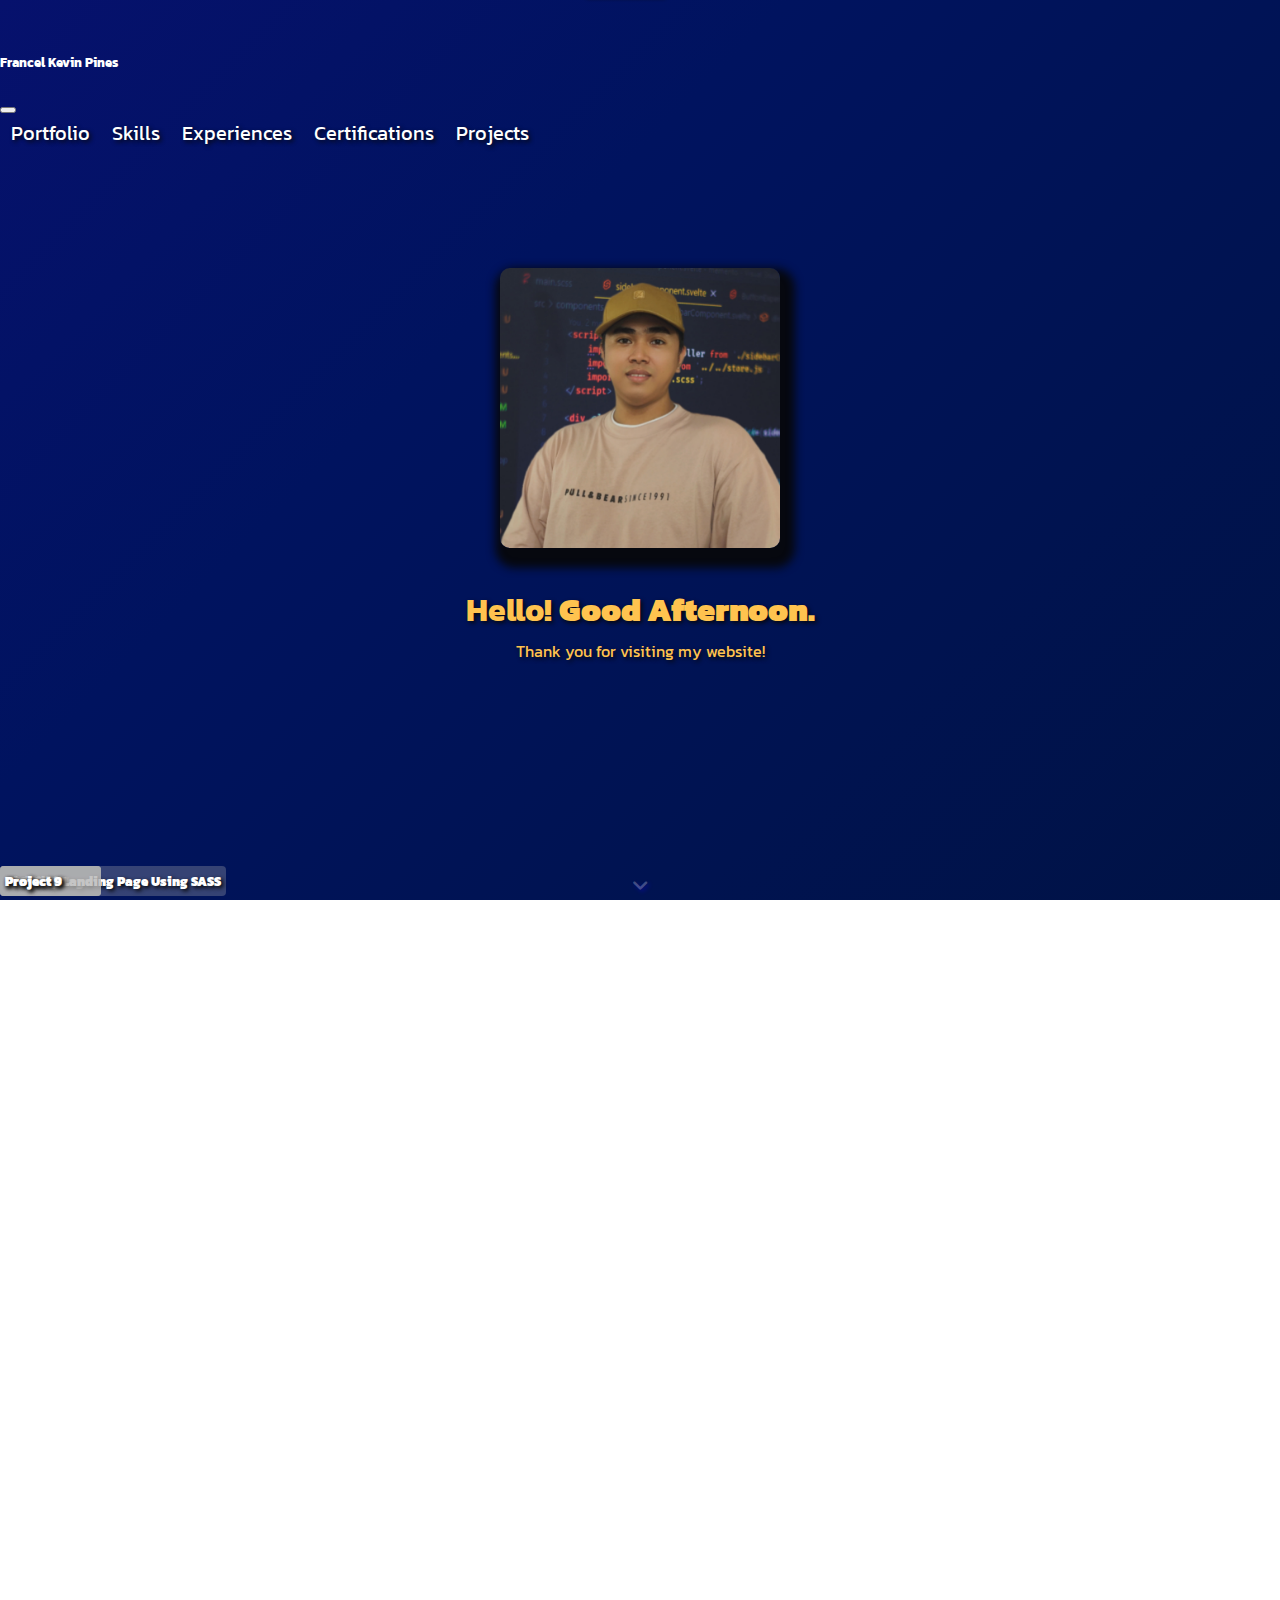
<file: index.html>
<!DOCTYPE html>
<html>

<head>
   <meta charset="utf-8" />
   <title>Welcome!</title>
   <meta name="viewport" content="width=device-width, initial-scale=1, shrink-to-fit=no">
   <!-- Bootstrap CSS NEW-->
   <link href="https://cdn.jsdelivr.net/npm/bootstrap@5.3.2/dist/css/bootstrap.min.css" rel="stylesheet" integrity="sha384-T3c6CoIi6uLrA9TneNEoa7RxnatzjcDSCmG1MXxSR1GAsXEV/Dwwykc2MPK8M2HN" crossorigin="anonymous">
   <!--    lood faster-->
   <link href='https://fonts.googleapis.com/css?family=Kanit' rel='stylesheet'>
   <link rel="stylesheet" href="https://cdnjs.cloudflare.com/ajax/libs/font-awesome/6.4.2/css/all.min.css">
   <link rel="icon" href="assets/pineslogo.png" type="image/icon type">
   <link rel="stylesheet" href="css/app.css"> </head>

<body>
   <nav class="navbar navbar-expand-lg bg-body-tertiary nav-bar fixed-top" data-bs-theme="dark" id="nav-clr">
      <div class="container-fluid"> <a class="navbar-brand nav-a nav-icon" href="#">Pines</a>
         <button class="navbar-toggler" type="button" data-bs-toggle="offcanvas" data-bs-target="#offcanvasDarkNavbar" aria-controls="offcanvasDarkNavbar" aria-label="Toggle navigation"> <span class="navbar-toggler-icon"></span> </button>
         <div class="offcanvas offcanvas-end text-bg-dark navbar-text" tabindex="-1" id="offcanvasDarkNavbar" aria-labelledby="offcanvasDarkNavbarLabel">
            <div class="offcanvas-header">
               <h5 class="offcanvas-title" id="offcanvasDarkNavbarLabel">Francel Kevin Pines</h5>
               <button type="button" class="btn-close btn-close-white" data-bs-dismiss="offcanvas" aria-label="Close"></button>
            </div>
            <div class="navbar-nav topnav"> <a class="nav-link nav-a" href="#portfolio">Portfolio</a> <a class="nav-link nav-a" href="#skls">Skills</a> <a class="nav-link nav-a" href="#xp">Experiences</a> <a class="nav-link nav-a" href="#cer">Certifications</a> <a class="nav-link nav-a" href="#proj">Projects</a> </div>
            <footer id="page-footer" class="logo-footer">
               <div class="footer-container">
                  <div class="footer-wrapper"> <a class="footer-link" href="https://www.linkedin.com/in/francel-kevin-pines-3212a9137/" target="_blank"><i class="fa-brands fa-linkedin fa-2xl"></i></a> <a class="footer-link" href="https://t.me/fkpns" target="_blank"><i class="fa-brands fa-telegram fa-2xl"></i></a> <a class="footer-link" data-bs-container="body" data-bs-toggle="popover" data-bs-placement="top" data-bs-content="kevin21pines@gmail.com francel.kevin.pines@outlook.com" href="javascript:void(0)"><i class="fa-solid fa-envelope fa-2xl"></i></a> <a class="footer-link" data-bs-container="body" data-bs-toggle="popover" data-bs-placement="top" data-bs-content="+6391-8681-8641  +6391-5516-2836" href="javascript:void(0)"><i class="fa-solid fa-phone fa-2xl"></i></a> </div>
               </div>
            </footer>
         </div>
      </div>
   </nav>
   <header class="header-one" id="portfolio">
      <div class="container-fluid">
         <div class="profile">
            <div class="img-fluid div-profile" style="background-image: url(assets/Profile-Non-Blur.jpg);">
               <div class="cover">
                  <h3 class="name">Francel Kevin Pines</h3>
                  <p class="title">Web Developer / IT Specialist</p>
                  <div class="social">
                     <a href="https://www.linkedin.com/in/francel-kevin-pines-3212a9137/" target="_blank"> <i class="fa-brands fa-linkedin fa-xl"></i> </a>
                     <a href="https://t.me/fkpns" target="_blank"> <i class="fa-brands fa-telegram fa-xl"></i> </a>
                     <a href="https://www.facebook.com/FrancelKevin/" target="_blank"> <i class="fa-brands fa-facebook fa-xl"></i> </a>
                     <div class="contacts">
                        <p>francel.kevin.pines@outlook.com</p>
                     </div>
                  </div>
               </div>
            </div>
            <div class="div-name">
               <h1>Hello! <span id="greetings"></span></h1>
               <p>Thank you for visiting my website!</p>
               <!-- <h3>I am</h3>
               <div class="img-fluid" id=container>
                  <div id=flip>
                     <div>
                        <div>IT Specialist</div>
                     </div>
                     <div>
                        <div>Web Developer</div>
                     </div>
                     <div>
                        <div>Francel Kevin Pines</div>
                     </div>
                  </div>
               </div> --></div>
         </div>
      </div>
      <h3 class="s-down"><i class="fa-solid fa-angle-down fa-fade"></i></h3> </header>
   <section id="skls" class="skills">
      <div class="container-fluid">
         <h1 class="h1-all">Skills</h1>
         <div class="skills-container d-flex align-items-center justify-content-center position-relative flex-wrap">
            <div class="card d-flex position-relative flex-column s-card">
               <div class='img-fluid imgContainer'> <img src="assets/web-dev-skills.png"> </div>
               <div class="skills-content">
                  <ul class="more-skills">
                     <li>HTML</li>
                     <li>CSS</li>
                     <li>SASS</li>
                     <li>JavaScript</li>
                     <li>Node.js</li>
                     <li>MongoDB</li>
                     <li>React.js</li>
                     <li>Angular.js</li>
                     <li>Web Hosting</li>
                  </ul>
               </div>
            </div>
            <div class="card d-flex position-relative flex-column s-card">
               <div class='img-fluid imgContainer'> <img src='assets/it-skills.png'> </div>
               <div class="skills-content">
                  <ul class="more-skills">
                     <li>Active Directory Management</li>
                     <li>Azure Admin</li>
                     <li>MS 365 Admin</li>
                     <li>Microsoft Exchange Server</li>
                     <li>SAP</li>
                     <li>Basic Troubleshooting</li>
                     <li>Remote Technology Support</li>
                     <li>Google Cloud Services</li>
                     <li>Hardware Security</li>
                     <li>Networking</li>
                  </ul>
               </div>
            </div>
            <div class="card d-flex position-relative flex-column s-card">
               <div class='img-fluid imgContainer'> <img src='assets/soft-skills.png'> </div>
               <div class="skills-content">
                  <ul class="more-skills">
                     <li>Analytical Skills</li>
                     <li>Interpersonal Skills</li>
                     <li>Team Player</li>
                     <li>Time Management</li>
                     <li>Organized</li>
                     <li>Flexible</li>
                     <li>Problem Solving</li>
                     <li>Critical Thinking</li>
                  </ul>
               </div>
            </div>
         </div>
      </div>
   </section>
   <section id="xp" class="exp">
      <div class="container-fluid">
         <h1 class="h1-all">Experience</h1>
         <div class="row">
            <div class="col"> </div>
            <div class="col-sm-12 col-md-10">
               <ul class="xp-ul">
                  <li class="media"> <img class="flex-shrink-0" src="assets/acn.jpg" alt="Generic placeholder image">
                     <div class="media-body">
                        <h2>IT Service Desk</h2> Accenture · Full-time
                        <br> Mar 2022 - Present
                        <br> Manila, National Capital Region, Philippines
                        <br>
                        <br> Job Profile: SW/App/Cloud Tech Support Associate.
                        <br> Role: Application Tech Support Practitioner. Supporting Technical and/or SAP-related issues or requests of Ferrero and Ferrara employees in the USA and Canada.</div>
                  </li>
                  <li class="media"> <img class="flex-shrink-0" src="assets/cnx.jpg" alt="Generic placeholder image">
                     <div class="media-body">
                        <h2>Technical Support Representative</h2> Concentrix
                        <br> Jun 2020 - Feb 2022
                        <br> Quezon City, National Capital Region, Philippines
                        <br>
                        <br> AT&T DSL (Technical Support): •Internet Connection Issue •Basic Internet Troubleshooting •Model Installation / Registration AT&T Universal Sign In (Non-voice): •Login, Password Reset or Create Account (Online Accounts or Email) </div>
                  </li>
                  <li class="media"> <img class="flex-shrink-0" src="assets/rcx.jpg" alt="Generic placeholder image">
                     <div class="media-body">
                        <h2>Customer Service Representative</h2> The Results Company
                        <br> Aug 2019 - Mar 2020
                        <br> Pasig, National Capital Region, Philippines
                        <br>
                        <br> Health Care: •Seasonal Medical Enrollment (Blue Cross Blue Shield) Finance: •Review Transaction / Dispute / Fraud Report (Seasonal) </div>
                  </li>
                  <li class="media"> <img class="flex-shrink-0" src="assets/sgv.jpg" alt="Generic placeholder image">
                     <div class="media-body">
                        <h2>Information Technology Support Specialist</h2> SGV & Co.
                        <br> Aug 2018 - Dec 2018
                        <br> Makati, National Capital Region, Philippines
                        <br>
                        <br> •Basic Troubleshooting (Help desk) •Hardware and Software Installation •Employee password reset (Call and helpdesk) •Computer Migration (Install Computer Software) •On-site Support (Network Configuration) •Outlook Configuration</div>
                  </li>
               </ul>
            </div>
            <div class="col"> </div>
         </div>
      </div>
   </section>
   <section id="cer" class="cert">
      <div class="container">
         <h1 class="h1-all">Certifications</h1>
         <div class="cert-content">
            <div class="row">
               <div class="col"></div>
               <div class="col-sm-12 col-md-6">
                  <div id="carouselExampleAutoplaying" class="carousel slide" data-bs-ride="carousel">
                     <div class="carousel-inner">
                        <div class="carousel-item active">
                           <a href="https://www.credly.com/badges/808d74b4-437f-4e28-8a99-8c0131735378/public_url" target="_blank"> <img class="d-block w-100" src="assets/m365.png" alt="First slide"> </a>
                        </div>
                        <div class="carousel-item">
                           <a href="https://www.credential.net/e9e99519-3ec9-40f7-a33a-afb49e80a9ed" target="_blank"> <img class="d-block w-100" src="assets/cdl.png" alt="Second slide"> </a>
                        </div>
                     </div>
                     <button class="carousel-control-prev" type="button" data-bs-target="#carouselExampleAutoplaying" data-bs-slide="prev"> <span class="carousel-control-prev-icon" aria-hidden="true"></span> <span class="visually-hidden">Previous</span> </button>
                     <button class="carousel-control-next" type="button" data-bs-target="#carouselExampleAutoplaying" data-bs-slide="next"> <span class="carousel-control-next-icon" aria-hidden="true"></span> <span class="visually-hidden">Next</span> </button>
                  </div>
               </div>
               <div class="col"></div>
            </div>
            <div class="seeMore">
               <h5>"Tap or click the image to view the certification"</h5> <a href="https://skillsoft.digitalbadges.skillsoft.com/profile/francelkevinpines761337/wallet#gs.5z42sp" target="_blank">See more certifications</a> </div>
         </div>
      </div>
   </section>
   <section id="proj" class="projects">
      <div class="container-fluid">
         <h1 class="h1-all">Projects</h1>
         <div class="row">
            <div class="col-md col-sm col-proj">
               <div class="img-fluid card p-card"> <img class="card-img-top" src="assets/LoginS.png" alt="Card image cap">
                  <div class="card-body">
                     <h5 class="card-title">Login System</h5>
                     <button type="button" class="btn btn-secondary btn-sm card-visit"> <a href="sample-web/loginsystem/index.html" target="_blank">Visit Webpage</a></button>
                  </div>
               </div>
            </div>
            <div class="col-md col-sm col-proj">
               <div class="img-fluid card p-card"> <img class="card-img-top" src="assets/skordie.png" alt="Card image cap">
                  <div class="card-body">
                     <h5 class="card-title">SK8 or Die</h5>
                     <button type="button" class="btn btn-secondary btn-sm card-visit"> <a href="sample-web/sk8ordie/index.html" target="_blank">Visit Webpage</a></button>
                  </div>
               </div>
            </div>
            <div class="col-md col-sm col-proj">
               <div class="img-fluid card p-card"> <img class="card-img-top" src="assets/p1.png" alt="Card image cap">
                  <div class="card-body">
                     <h5 class="card-title">Landing Page</h5>
                     <button type="button" class="btn btn-secondary btn-sm card-visit"> <a href="sample-web/flexlanding/index.html" target="_blank">Visit Webpage</a></button>
                  </div>
               </div>
            </div>
         </div>
         <div class="row">
            <div class="col-md col-sm col-proj">
               <div class="img-fluid card p-card"> <img class="card-img-top" src="assets/CSSgrid.png" alt="Card image cap">
                  <div class="card-body">
                     <h5 class="card-title">CSS Grid</h5>
                     <button type="button" class="btn btn-secondary btn-sm card-visit"> <a href="sample-web/cssgrid/index.html" target="_blank"> Visit Webpage</a></button>
                  </div>
               </div>
            </div>
            <div class="col-md col-sm col-proj">
               <div class="img-fluid card p-card"> <img class="card-img-top" src="assets/kickflip.png" alt="Card image cap">
                  <div class="card-body">
                     <h5 class="card-title">KickFlip Landing Page Using SASS</h5>
                     <button type="button" class="btn btn-secondary btn-sm card-visit"> <a href="sample-web/sasslanding/index.html" target="_blank">Visit Webpage</a></button>
                  </div>
               </div>
            </div>
            <div class="col-md col-sm col-proj">
               <div class="img-fluid card p-card"> <img class="card-img-top" src="assets/cs1.jpg" alt="Card image cap">
                  <div class="card-body">
                     <h5 class="card-title">Project 6</h5>
                     <button type="button" class="btn btn-secondary btn-sm card-visit"> <a href="#">Visit Webpage</a></button>
                  </div>
               </div>
            </div>
         </div>
         <div class="row">
            <div class="col-md col-sm col-proj">
               <div class="img-fluid card p-card"> <img class="card-img-top" src="assets/cs2.jpg" alt="Card image cap">
                  <div class="card-body">
                     <h5 class="card-title">Project 7</h5>
                     <button type="button" class="btn btn-secondary btn-sm card-visit"> <a href="#">Visit Webpage</a></button>
                  </div>
               </div>
            </div>
            <div class="col-md col-sm col-proj">
               <div class="img-fluid card p-card"> <img class="card-img-top" src="assets/cs3.jpg" alt="Card image cap">
                  <div class="card-body">
                     <h5 class="card-title">Project 8</h5>
                     <button type="button" class="btn btn-secondary btn-sm card-visit"> <a href="#">Visit Webpage</a></button>
                  </div>
               </div>
            </div>
            <div class="col-md col-sm col-proj">
               <div class="img-fluid card p-card"> <img class="card-img-top" src="assets/cs4.jpg" alt="Card image cap">
                  <div class="card-body">
                     <h5 class="card-title">Project 9</h5>
                     <button type="button" class="btn btn-secondary btn-sm card-visit"> <a href="#"> Visit Webpage</a></button>
                  </div>
               </div>
            </div>
         </div>
      </div>
   </section>
   <!-- Modals -->
   <!-- Skills -->
   <!-- Optional JavaScript -->
   <!-- jQuery first, then Popper.js, then Bootstrap JS -->
   <script src="https://cdn.jsdelivr.net/npm/@popperjs/core@2.11.8/dist/umd/popper.min.js" integrity="sha384-I7E8VVD/ismYTF4hNIPjVp/Zjvgyol6VFvRkX/vR+Vc4jQkC+hVqc2pM8ODewa9r" crossorigin="anonymous"></script>
   <script src="https://cdn.jsdelivr.net/npm/bootstrap@5.3.2/dist/js/bootstrap.min.js" integrity="sha384-BBtl+eGJRgqQAUMxJ7pMwbEyER4l1g+O15P+16Ep7Q9Q+zqX6gSbd85u4mG4QzX+" crossorigin="anonymous"></script>
   <script src="js/script.js"></script>
   <script src="https://ajax.googleapis.com/ajax/libs/jquery/3.7.1/jquery.min.js"></script>
</body>

</html>
</file>
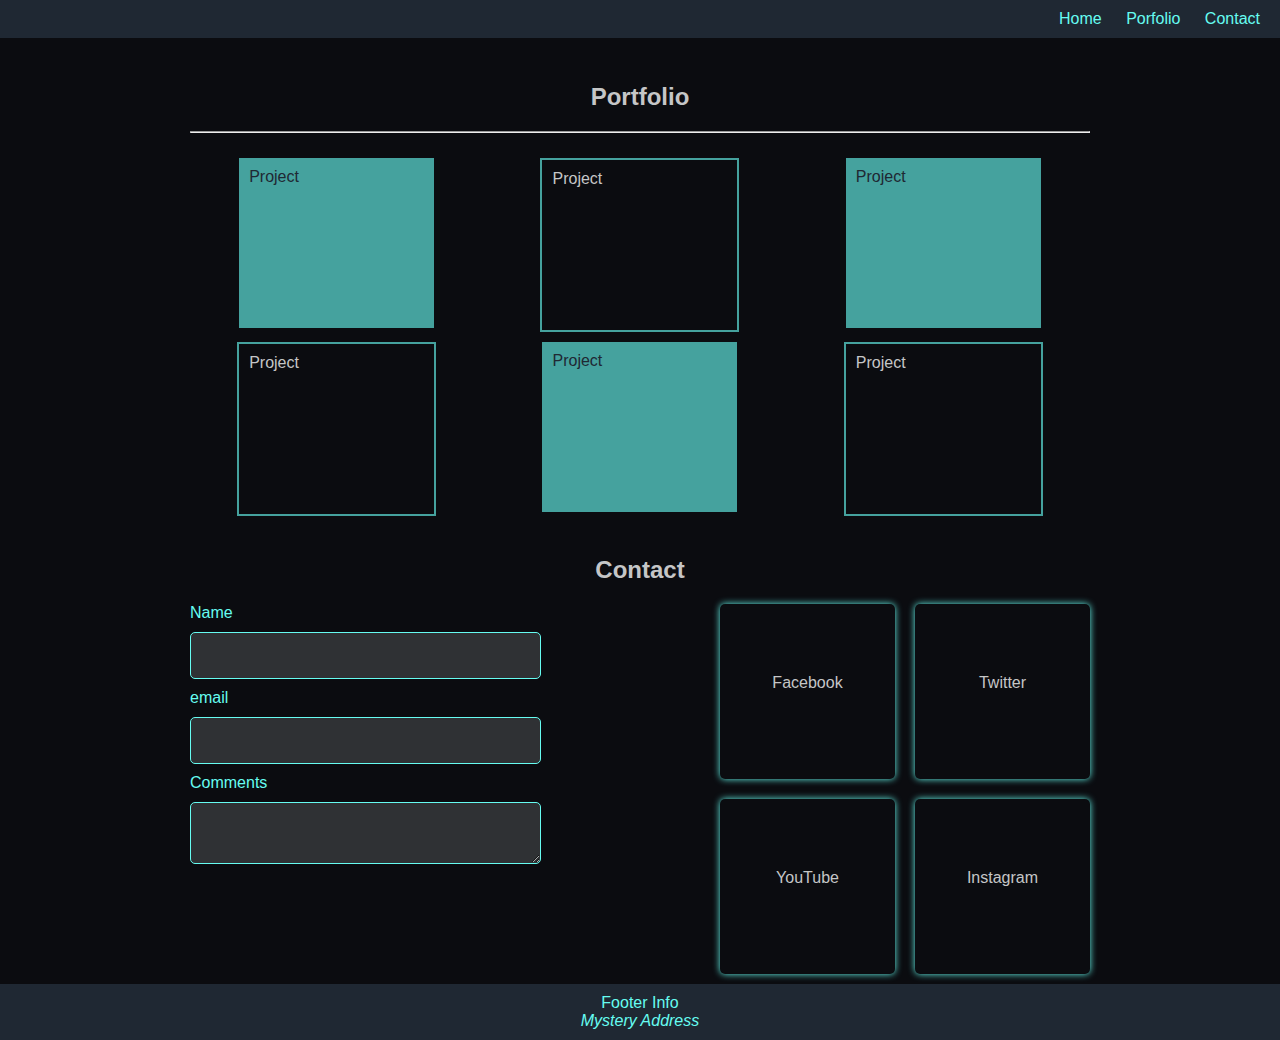
<file: sample-web/cssgrid/index.html>
<!DOCTYPE html>

<html lang="en">
<head>
   <meta charset="UTF-8">
   <link rel="stylesheet" href="css/myStyle.css">
   <title>Grid </title>
</head>

    
<body>
   <nav class="navbar">
      <a href="">Home</a>
      <a href="">Porfolio</a>
      <a href="">Contact</a>
   </nav>
    
    <section>
       <h2>Portfolio</h2>
       <hr>
       <div class="portfolio-grid">
          <div class="portfolio-item">Project</div>
          <div class="portfolio-item">Project</div>
          <div class="portfolio-item">Project</div>
          <div class="portfolio-item">Project</div>
          <div class="portfolio-item">Project</div>
          <div class="portfolio-item">Project</div>
       </div>
    </section>
    <section>
       <h2>Contact</h2>
       <div class="contact-grid">
          <form class="form">
             <label for="name">Name</label>
             <input type="text">
             <label for="email">email</label>
             <input type="text">
             <label for="comments">Comments</label>
             <textarea></textarea>
          </form>
          <div class="fb">
             <span>Facebook</span>
          </div>
          <div class="twt">
             <span>Twitter</span>
          </div>
          <div class="yt">
             <span>YouTube</span>
          </div>
          <div class="insta">
             <span>Instagram</span>
          </div>
       </div>
    </section>
    
    <footer>
       <div>Footer Info</div>
       <address>Mystery Address</address>
    </footer>

</body>

</html>
</file>
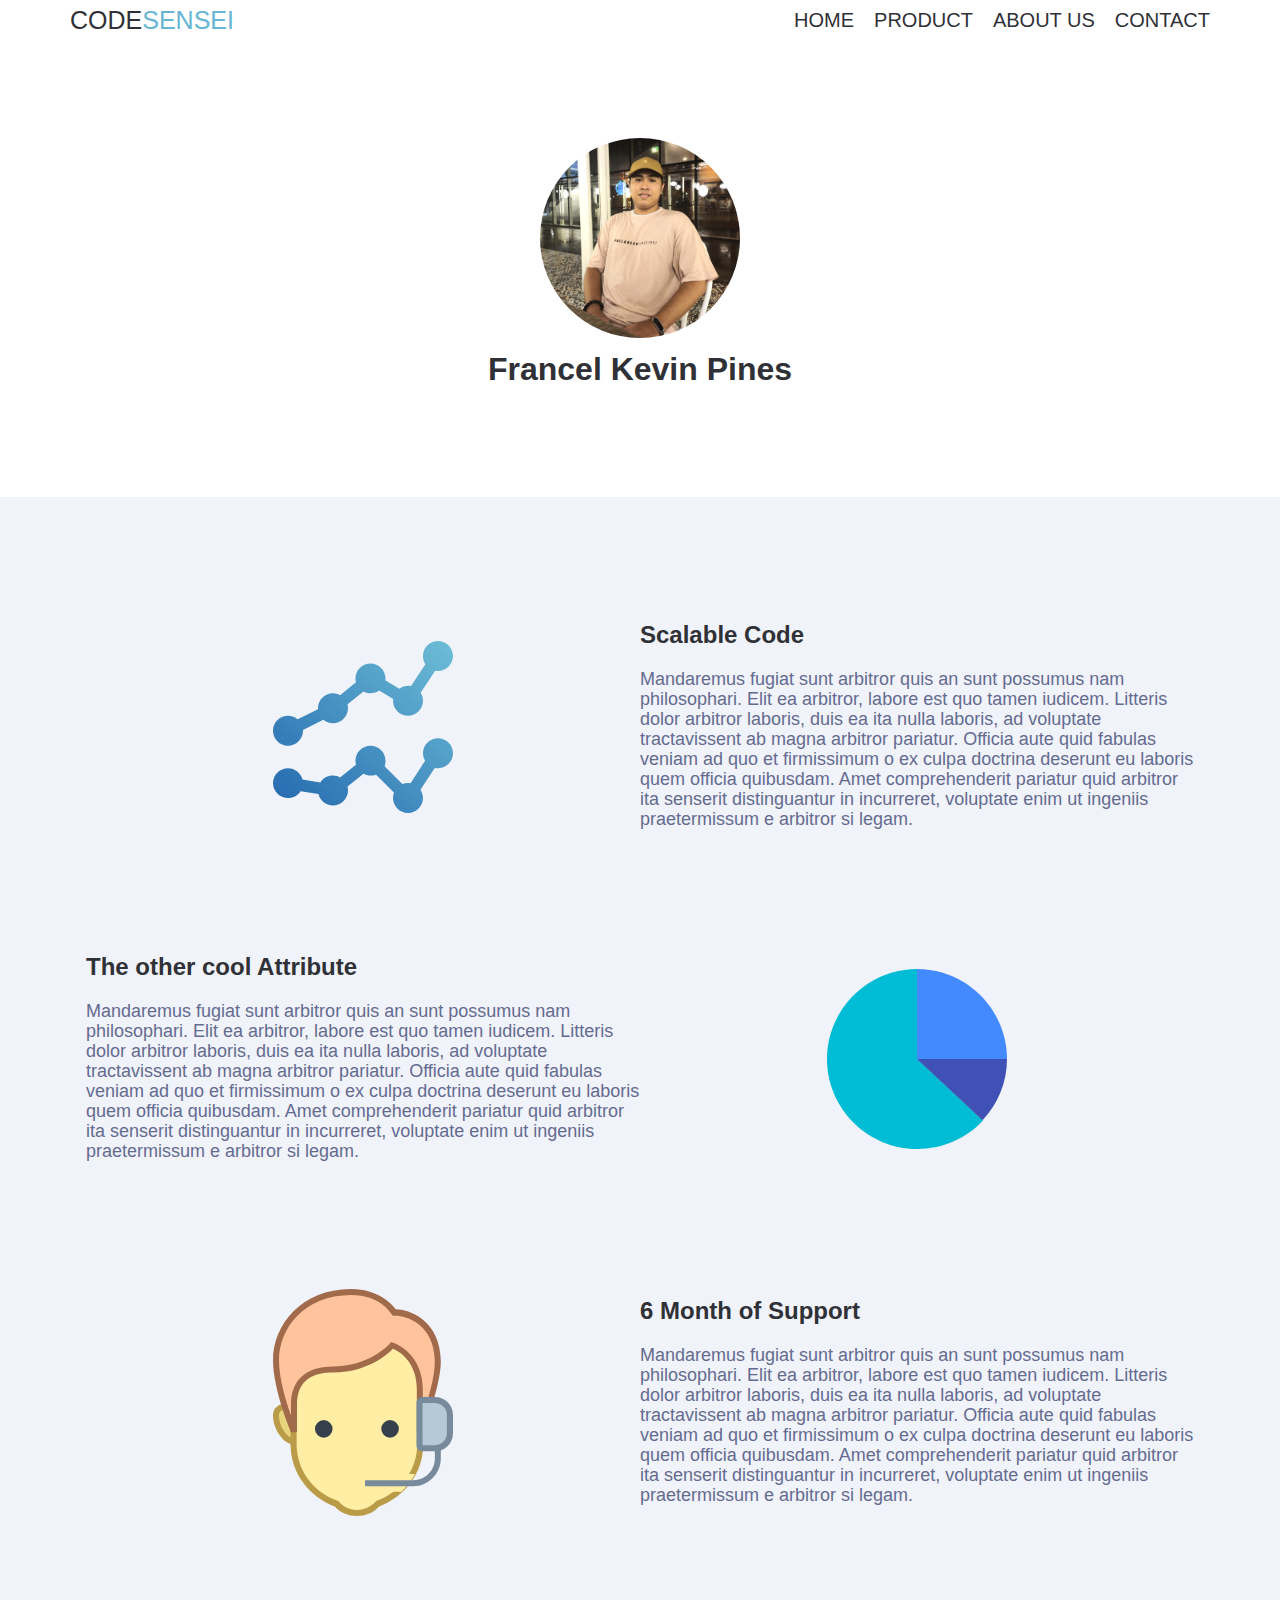
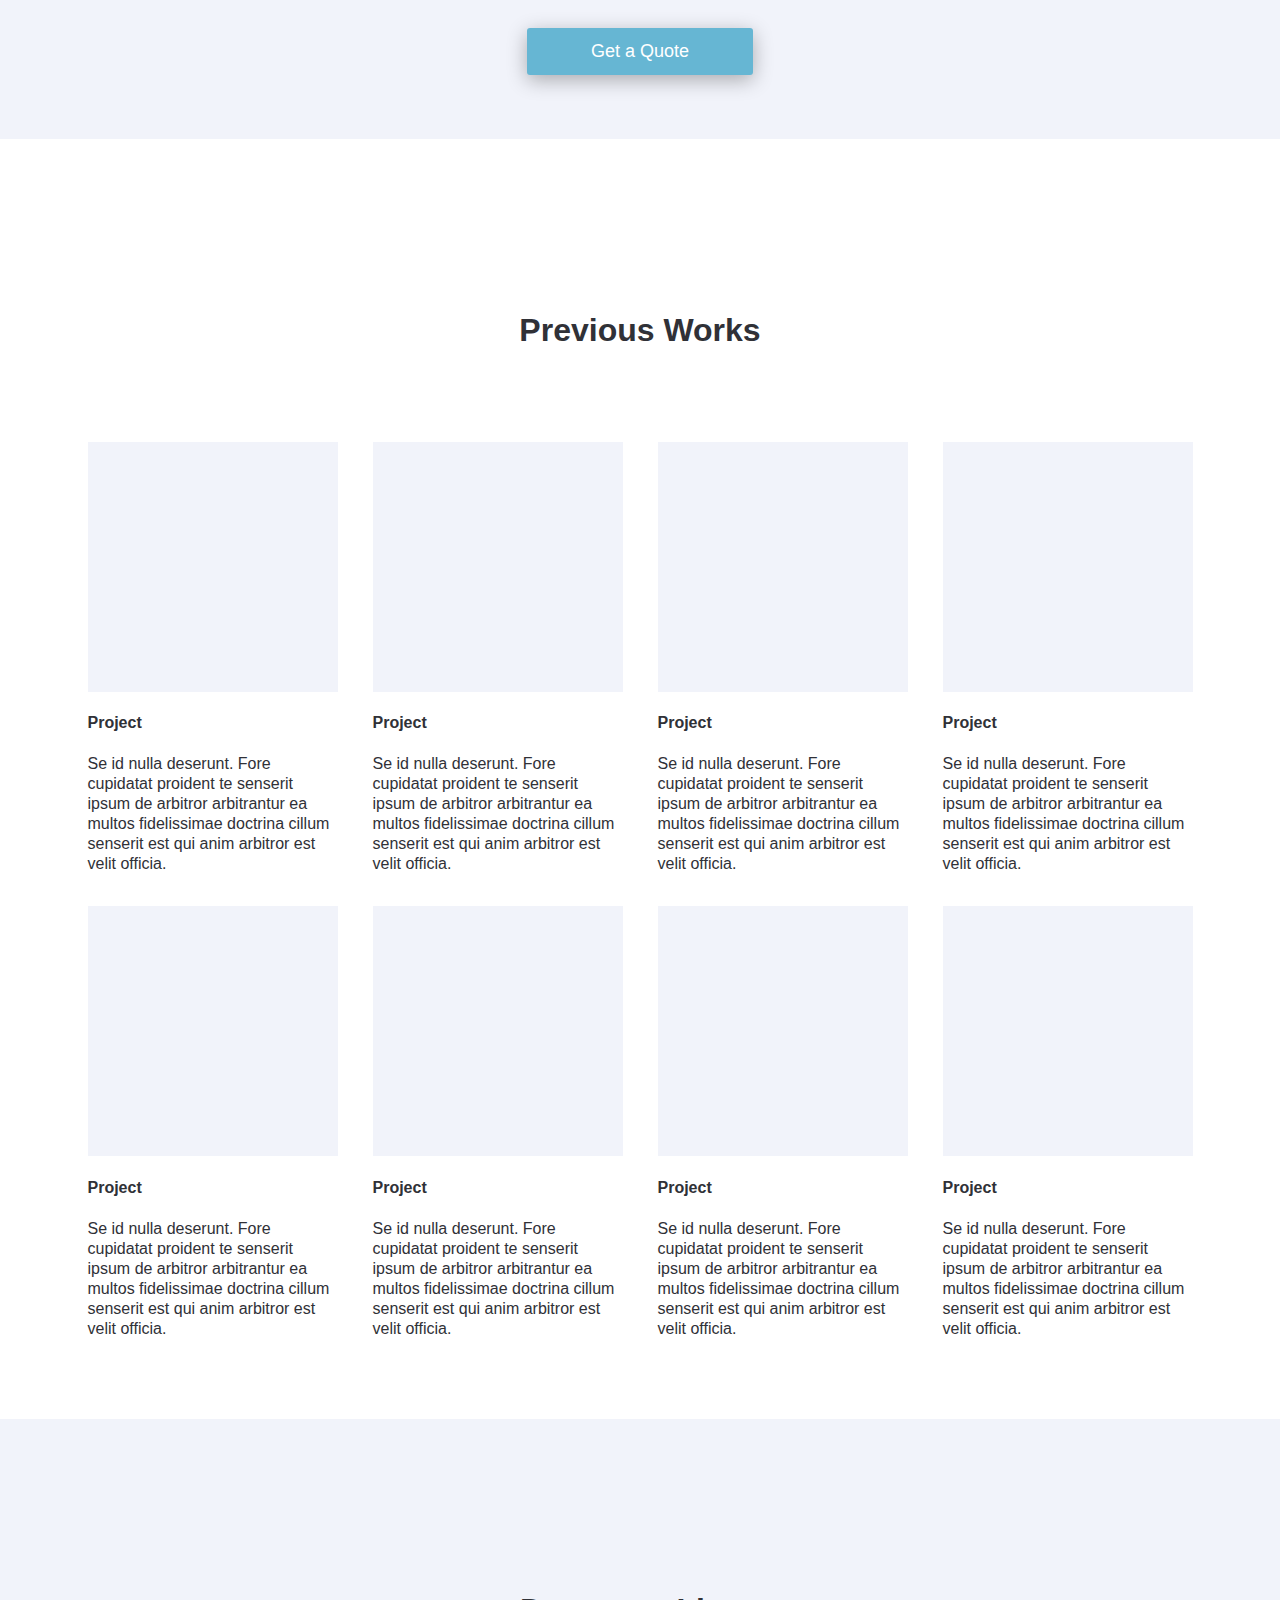
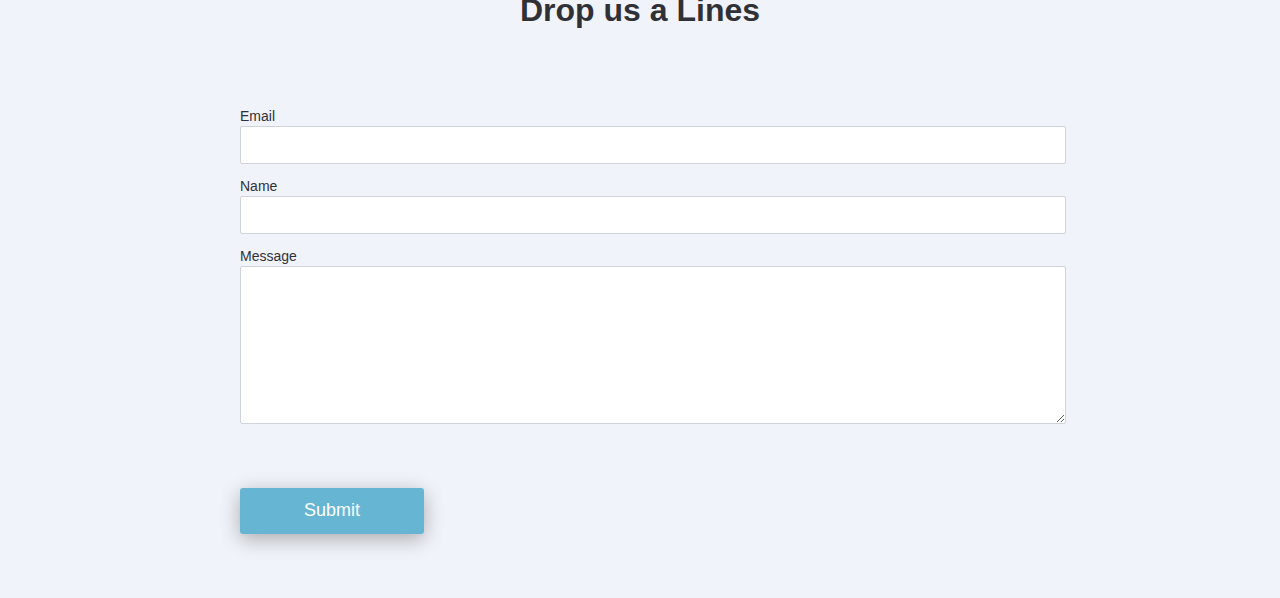
<file: sample-web/flexlanding/index.html>
<!DOCTYPE html>
<html lang="en">

<head>
   <meta charset="UTF-8">
   <link rel="stylesheet" href="css/myStyle.css">
   <title> My Landing Page</title>
</head>

<body>
   <nav class="navBar">
      <div class="brand">Code<span class="sensei">Sensei</span> </div>
      <ul class="topNav" id="navbar-toggle">
         <li><a class="navLink" href="#">Home</a></li>
         <li><a class="navLink" href="#">Product</a></li>
         <li><a class="navLink" href="#">About Us</a></li>
         <li><a class="navLink" href="#">Contact</a></li>
         <li class="dropDownLink"><a onclick="toggleDropDown()" href="javascript:void(0)">&#9776;</a></li>
      </ul>
   </nav>
   <header>
      <div class="headershot-wrapper"> <img class="headshot" src="asset/Profile.png" alt="profile image">
         <h1>Francel Kevin Pines</h1> </div>
   </header>
   <section class="services">
      <div class="container">
         <div class="media-object">
            <div class="icon-wrapper-left"> <img class="icon" src="asset/graph_lines.svg" alt="graph"> </div>
            <div class="blurb-wrapper-right">
               <h3 class="blurb-header">Scalable Code</h3>
               <div class="blurb-info"> Mandaremus fugiat sunt arbitror quis an sunt possumus nam philosophari. Elit ea arbitror, labore est quo tamen iudicem. Litteris dolor arbitror laboris, duis ea ita nulla laboris, ad voluptate tractavissent ab magna arbitror pariatur. Officia aute quid fabulas veniam ad quo et firmissimum o ex culpa doctrina deserunt eu laboris quem officia quibusdam. Amet comprehenderit pariatur quid arbitror ita senserit distinguantur in incurreret, voluptate enim ut ingeniis praetermissum e arbitror si legam. </div>
            </div>
         </div>
         <div class="media-object">
            <div class="icon-wrapper-right"> <img class="icon" src="asset/pie_chart.svg" alt="graph"> </div>
            <div class="blurb-wrapper-left">
               <h3 class="blurb-header">The other cool Attribute</h3>
               <div class="blurb-info"> Mandaremus fugiat sunt arbitror quis an sunt possumus nam philosophari. Elit ea arbitror, labore est quo tamen iudicem. Litteris dolor arbitror laboris, duis ea ita nulla laboris, ad voluptate tractavissent ab magna arbitror pariatur. Officia aute quid fabulas veniam ad quo et firmissimum o ex culpa doctrina deserunt eu laboris quem officia quibusdam. Amet comprehenderit pariatur quid arbitror ita senserit distinguantur in incurreret, voluptate enim ut ingeniis praetermissum e arbitror si legam. </div>
            </div>
         </div>
         <div class="media-object">
            <div class="icon-wrapper-left"> <img class="icon" src="asset/assistant_icon.svg" alt="graph"> </div>
            <div class="blurb-wrapper-right">
               <h3 class="blurb-header">6 Month of Support</h3>
               <div class="blurb-info"> Mandaremus fugiat sunt arbitror quis an sunt possumus nam philosophari. Elit ea arbitror, labore est quo tamen iudicem. Litteris dolor arbitror laboris, duis ea ita nulla laboris, ad voluptate tractavissent ab magna arbitror pariatur. Officia aute quid fabulas veniam ad quo et firmissimum o ex culpa doctrina deserunt eu laboris quem officia quibusdam. Amet comprehenderit pariatur quid arbitror ita senserit distinguantur in incurreret, voluptate enim ut ingeniis praetermissum e arbitror si legam. </div>
            </div>
         </div>
         <div class="quote-btn-wrapper">
            <button class="quote-btn">Get a Quote</button>
         </div>
      </div>
   </section>
   <section class="portfolio">
      <div class="container">
         <div class="section-header">
            
            <h1 class="header">Previous Works</h1> </div>
         <div class="portfolio-wrapper">
            <div class="portfolio-object">
               <div class="portfolio-img"></div>
               <h4>Project</h4>
               <div class="portfolio-text"> Se id nulla deserunt. Fore cupidatat proident te senserit ipsum de arbitror arbitrantur ea multos fidelissimae doctrina cillum senserit est qui anim arbitror est velit officia. </div>
            </div>
            <div class="portfolio-object">
               <div class="portfolio-img"></div>
               <h4>Project</h4>
               <div class="portfolio-text"> Se id nulla deserunt. Fore cupidatat proident te senserit ipsum de arbitror arbitrantur ea multos fidelissimae doctrina cillum senserit est qui anim arbitror est velit officia. </div>
            </div>
            <div class="portfolio-object">
               <div class="portfolio-img"></div>
               <h4>Project</h4>
               <div class="portfolio-text"> Se id nulla deserunt. Fore cupidatat proident te senserit ipsum de arbitror arbitrantur ea multos fidelissimae doctrina cillum senserit est qui anim arbitror est velit officia. </div>
            </div>
            <div class="portfolio-object">
               <div class="portfolio-img"></div>
               <h4>Project</h4>
               <div class="portfolio-text"> Se id nulla deserunt. Fore cupidatat proident te senserit ipsum de arbitror arbitrantur ea multos fidelissimae doctrina cillum senserit est qui anim arbitror est velit officia. </div>
            </div>
            <div class="portfolio-object">
               <div class="portfolio-img"></div>
               <h4>Project</h4>
               <div class="portfolio-text"> Se id nulla deserunt. Fore cupidatat proident te senserit ipsum de arbitror arbitrantur ea multos fidelissimae doctrina cillum senserit est qui anim arbitror est velit officia. </div>
            </div>
            <div class="portfolio-object">
               <div class="portfolio-img"></div>
               <h4>Project</h4>
               <div class="portfolio-text"> Se id nulla deserunt. Fore cupidatat proident te senserit ipsum de arbitror arbitrantur ea multos fidelissimae doctrina cillum senserit est qui anim arbitror est velit officia. </div>
            </div>
            <div class="portfolio-object">
               <div class="portfolio-img"></div>
               <h4>Project</h4>
               <div class="portfolio-text"> Se id nulla deserunt. Fore cupidatat proident te senserit ipsum de arbitror arbitrantur ea multos fidelissimae doctrina cillum senserit est qui anim arbitror est velit officia. </div>
            </div>
            <div class="portfolio-object">
               <div class="portfolio-img"></div>
               <h4>Project</h4>
               <div class="portfolio-text"> Se id nulla deserunt. Fore cupidatat proident te senserit ipsum de arbitror arbitrantur ea multos fidelissimae doctrina cillum senserit est qui anim arbitror est velit officia. </div>
            </div>
         </div>
      </div>
   </section>
   <section class="contact-container">
     <div class="form-section">
      <div class="section-header">
         <h1>Drop us a Lines</h1>
      </div>
      <form action="">
         <label for="email">Email</label>
         <div class="form-group">
            <input class="form-control" type="email" id="email">
         </div>
         <label for="name">Name</label>
         <div class="form-group">
            <input class="form-control" type="text" id="name">
         </div>
         <label for="name">Message</label>
         <div class="form-group">
            <textarea class="form-control" name="mes" id="message" cols="30" rows="6"></textarea>
         </div>
         <div class="submit-btn-wrapper">
            <button class="quote-btn">Submit</button>
         </div>
         
      </form>
      </div>
   </section>
   <script src="https://cdnjs.cloudflare.com/ajax/libs/jquery/3.7.1/jquery.min.js" integrity="sha512-v2CJ7UaYy4JwqLDIrZUI/4hqeoQieOmAZNXBeQyjo21dadnwR+8ZaIJVT8EE2iyI61OV8e6M8PP2/4hpQINQ/g==" crossorigin="anonymous" referrerpolicy="no-referrer"></script>
   <script type="text/javascript" src="js/main.js"></script>
</body>

</html>
</file>
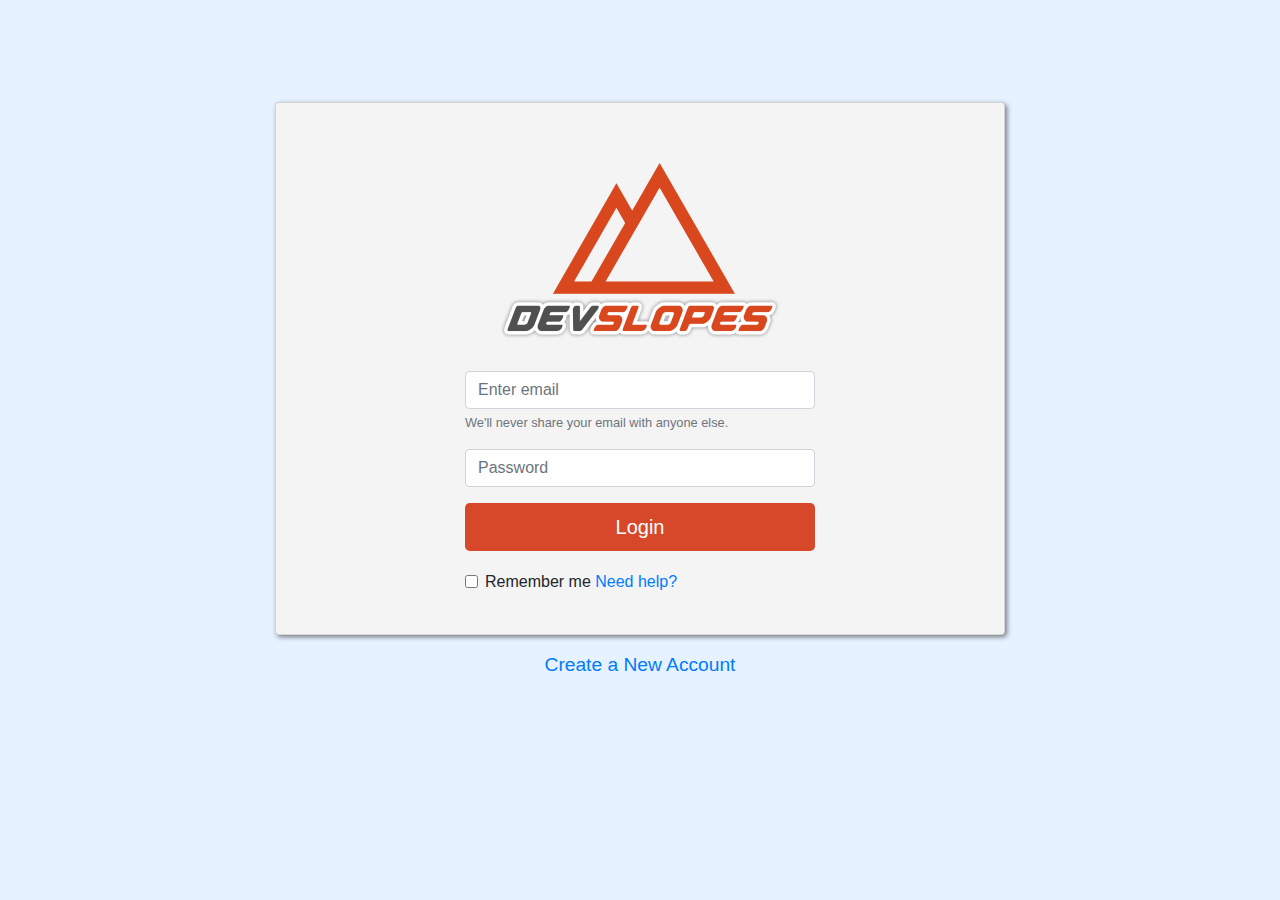
<file: sample-web/loginsystem/index.html>
<!doctype html>
<html lang="en">
  <head>
    <!-- Required meta tags -->
    <meta charset="utf-8">
    <meta name="viewport" content="width=device-width, initial-scale=1, shrink-to-fit=no">

    <!-- Bootstrap CSS -->
    <link rel="stylesheet" href="bootstrap-4.0.0-dist/css/bootstrap-grid.min.css">
    <link rel="stylesheet" href="bootstrap-4.0.0-dist/css/bootstrap.min.css"> <!--    lood faster-->
    <link rel="stylesheet" href="mycss.css">
    <title>Hello, world!</title>
</head>

<body class="signin-body">
    <div class="container signin-container">
        <div class="row">
            <div class="col">
            </div>
            <div class="col-sm-12 col-md-8">
                <div class="card mb-3 signin-card">
                    <div class="card-body">
                        <img src="assets/DevslopesLogo.png" class="img-fluid signin-img">
                        <form class="signin-form">
                            <div class="form-group">
                                <input type="email" class="form-control" id="emailInput" aria-describedby="emailHelp" placeholder="Enter email">
                                <small id="emailHelp" class="form-text text-muted">We'll never share your email with anyone else.</small>
                            </div>
                            <div class="form-group">
                                <input type="password" class="form-control" id="passwordInput" placeholder="Password">
                            </div>
                            <button type="button" class="btn signin-btn btn-lg">Login</button>
                            <div class="form-check">
                                <input type="checkbox" class="form-check-input" id="exampleCheck1">
                                <label class="form-check-label" for="exampleCheck1"> Remember me <a href="">Need help?</a></label>
                            </div>
                        </form>
                    </div>
                </div>
                <a href="#" class="create-new-account">Create a New Account</a>
            </div>
            <div class="col">
            </div>
        </div>

    </div>





    <!-- Optional JavaScript -->
    <!-- jQuery first, then Popper.js, then Bootstrap JS -->
    <script src="https://code.jquery.com/jquery-3.2.1.slim.min.js" integrity="sha384-KJ3o2DKtIkvYIK3UENzmM7KCkRr/rE9/Qpg6aAZGJwFDMVNA/GpGFF93hXpG5KkN" crossorigin="anonymous"></script>
    <script src="https://cdn.jsdelivr.net/npm/popper.js@1.12.9/dist/umd/popper.min.js" integrity="sha384-ApNbgh9B+Y1QKtv3Rn7W3mgPxhU9K/ScQsAP7hUibX39j7fakFPskvXusvfa0b4Q" crossorigin="anonymous"></script>
    <script src="bootstrap-4.0.0-dist/js/bootstrap.min.js"></script>
</body></html>
</file>
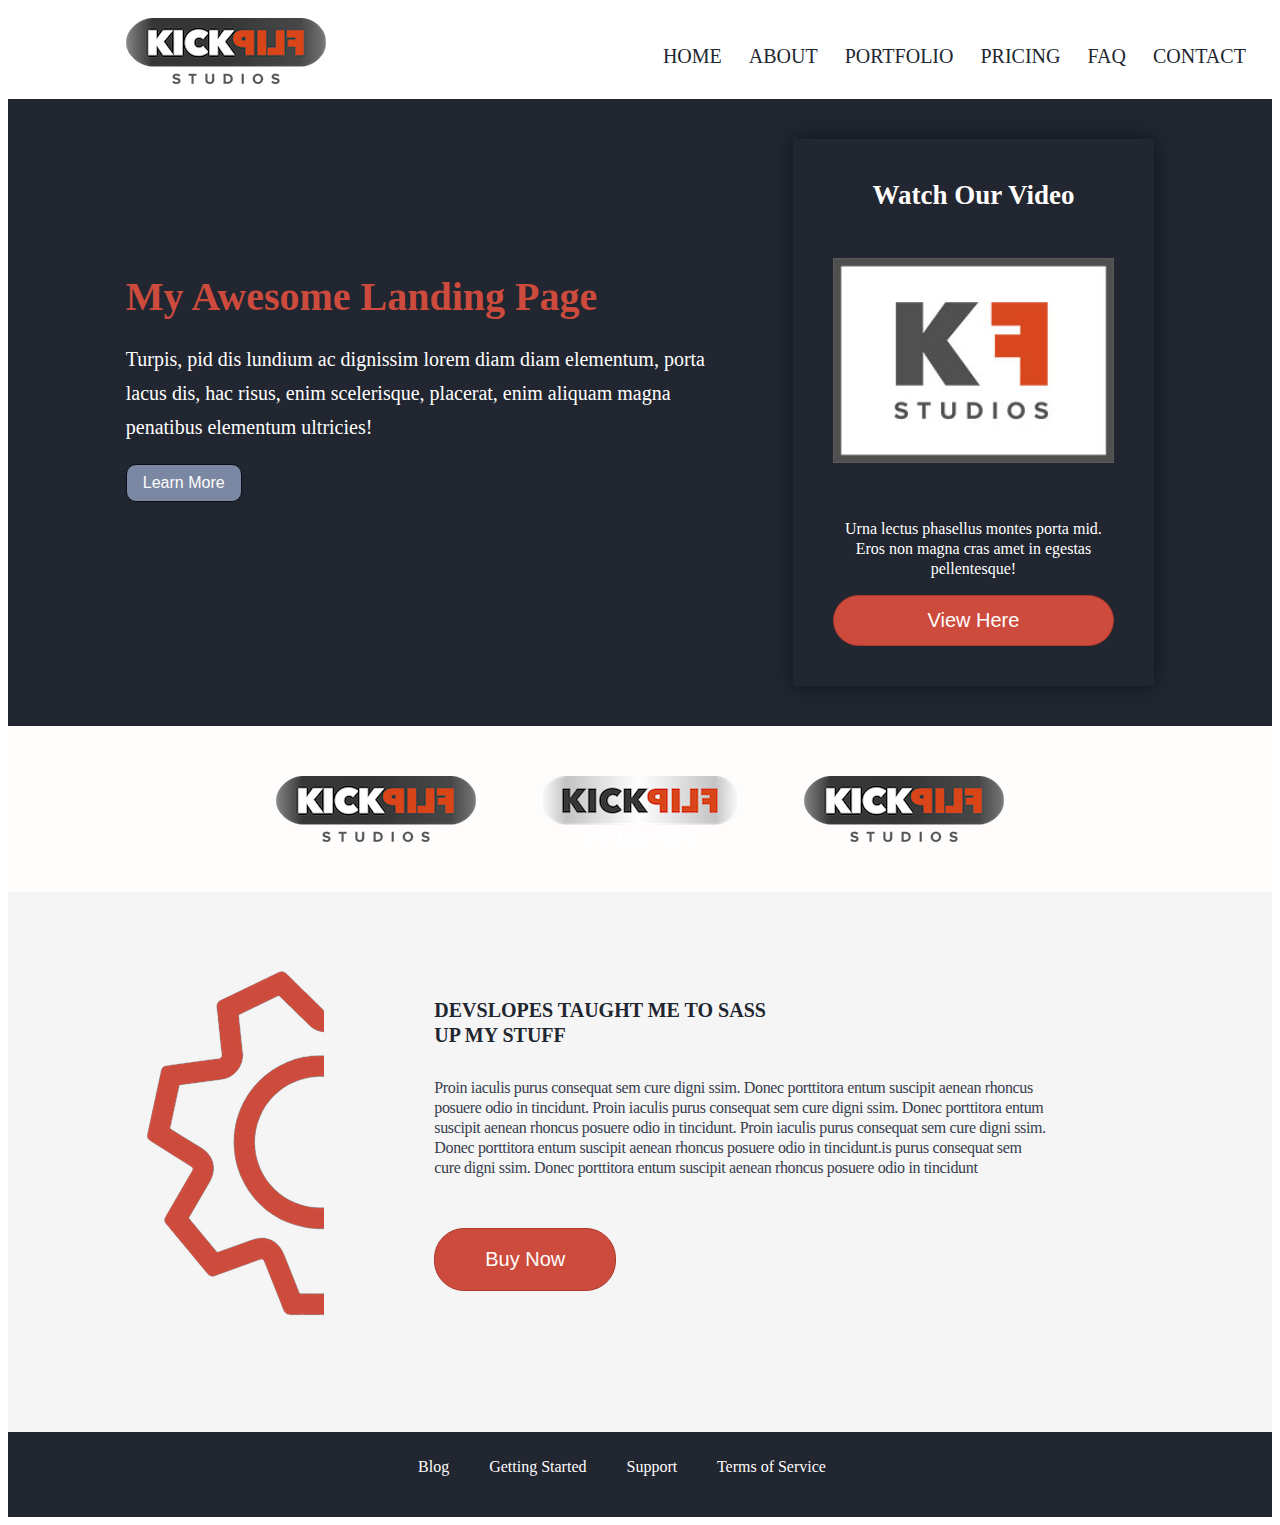
<file: sample-web/sasslanding/index.html>
<!DOCTYPE html>
<html>
  <head>
    <meta charset="utf-8" />
    <title>My Landing Page</title>
    <link href="css/app.css" rel="stylesheet" />
  </head>

  <body>
    <header class="nav-header">
      <nav class="container">
        <div class="row">
          <div class="col-1"></div>
          <div class="col-2">
            <img class="logo" src="./assets/KFS-DRK.png" alt="placeholder" />
          </div>
          <div class="col-9">
            <div class="nav-menu">
              <ul class="nav-menu-list">
                <li class="nav-item">
                  <a class="nav-a" href="">Home</a>
                </li>
                <li class="nav-item">
                  <a class="nav-a" href="">About</a>
                </li>
                <li class="nav-item">
                  <a class="nav-a" href="">Portfolio</a>
                </li>
                <li class="nav-item">
                  <a class="nav-a" href="">Pricing</a>
                </li>
                <li class="nav-item">
                  <a class="nav-a" href="">FAQ</a>
                </li>
                <li class="nav-item">
                  <a class="nav-a" href="">Contact</a>
                </li>
              </ul>
            </div>
          </div>
        </div>
      </nav>
    </header>
    <section class="banner-container">
      <div class="container">
        <div class="row">
          <div class="col-1"></div>
          <div class="col-6">
            <h1 class="home-title">My Awesome Landing Page</h1>
            <p class="b-text">
              Turpis, pid dis lundium ac dignissim lorem diam diam elementum,
              porta lacus dis, hac risus, enim scelerisque, placerat, enim
              aliquam magna penatibus elementum ultricies!
            </p>
            <button class="btn btn-dark" type="button" name="button">
              Learn More
            </button>
          </div>
          <div class="col-4">
            <div class="b-card">
              <div class="b-title">Watch Our Video</div>
              <div class="b-video">
                <img class="b-video-img space" src="./assets/KFSmd.jpg" alt="" />
              </div>
              <p class="card-text">
                Urna lectus phasellus montes porta mid. Eros non magna cras amet
                in egestas pellentesque!
              </p>
              <div class="card-btn">
                <button
                  class="btn btn-primary buy-btn-lg"
                  type="button"
                  name="button"
                >
                  View Here
                </button>
              </div>
            </div>
          </div>
          <div class="col-1"></div>
        </div>
      </div>
    </section>
    <section class="splitter-container">
      <div class="container">
        <div class="row">
          <div class="col-1"></div>
          <div class="col-10">
            <div class="img-list">
              <img class="img-item" src="./assets/KFS-DRK.png" alt="" />
              <img class="img-item" src="./assets/KFS-LT.png" alt="" />
              <img class="img-item" src="./assets/KFS-DRK.png" alt="" />
            </div>
          </div>
        </div>
      </div>
    </section>
    <section class="about-container">
      <div class="container">
        <div class="row">
          <div class="col-4 img-cont">
            <img class="gear-img" src="./assets/gear.png" alt="" />
          </div>
          <div class="col-6">
            <div class="about-content">
              <h2 class="about-title">
                DEVSLOPES TAUGHT ME TO SASS
                <br />
                UP MY STUFF
              </h2>
              <p class="about-text">
                Proin iaculis purus consequat sem cure digni ssim. Donec
                porttitora entum suscipit aenean rhoncus posuere odio in
                tincidunt. Proin iaculis purus consequat sem cure digni ssim.
                Donec porttitora entum suscipit aenean rhoncus posuere odio in
                tincidunt. Proin iaculis purus consequat sem cure digni ssim.
                Donec porttitora entum suscipit aenean rhoncus posuere odio in
                tincidunt.is purus consequat sem cure digni ssim. Donec
                porttitora entum suscipit aenean rhoncus posuere odio in
                tincidunt
              </p>
              <button
                class="btn btn-third buy-btn-md"
                type="button"
                name="button"
              >
                Buy Now
              </button>
            </div>
          </div>
        </div>
      </div>
    </section>
    <footer id="page-footer" class="lego-footer">
      <div class="footer-container">
        <div class="footer-wrapper">
          <a class="footer-link" href="#">Blog</a>
          <a class="footer-link" href="#">Getting Started</a>
          <a class="footer-link" href="#">Support</a>
          <a class="footer-link" href="#">Terms of Service</a>
        </div>
      </div>
    </footer>
  </body>
</html>
</file>
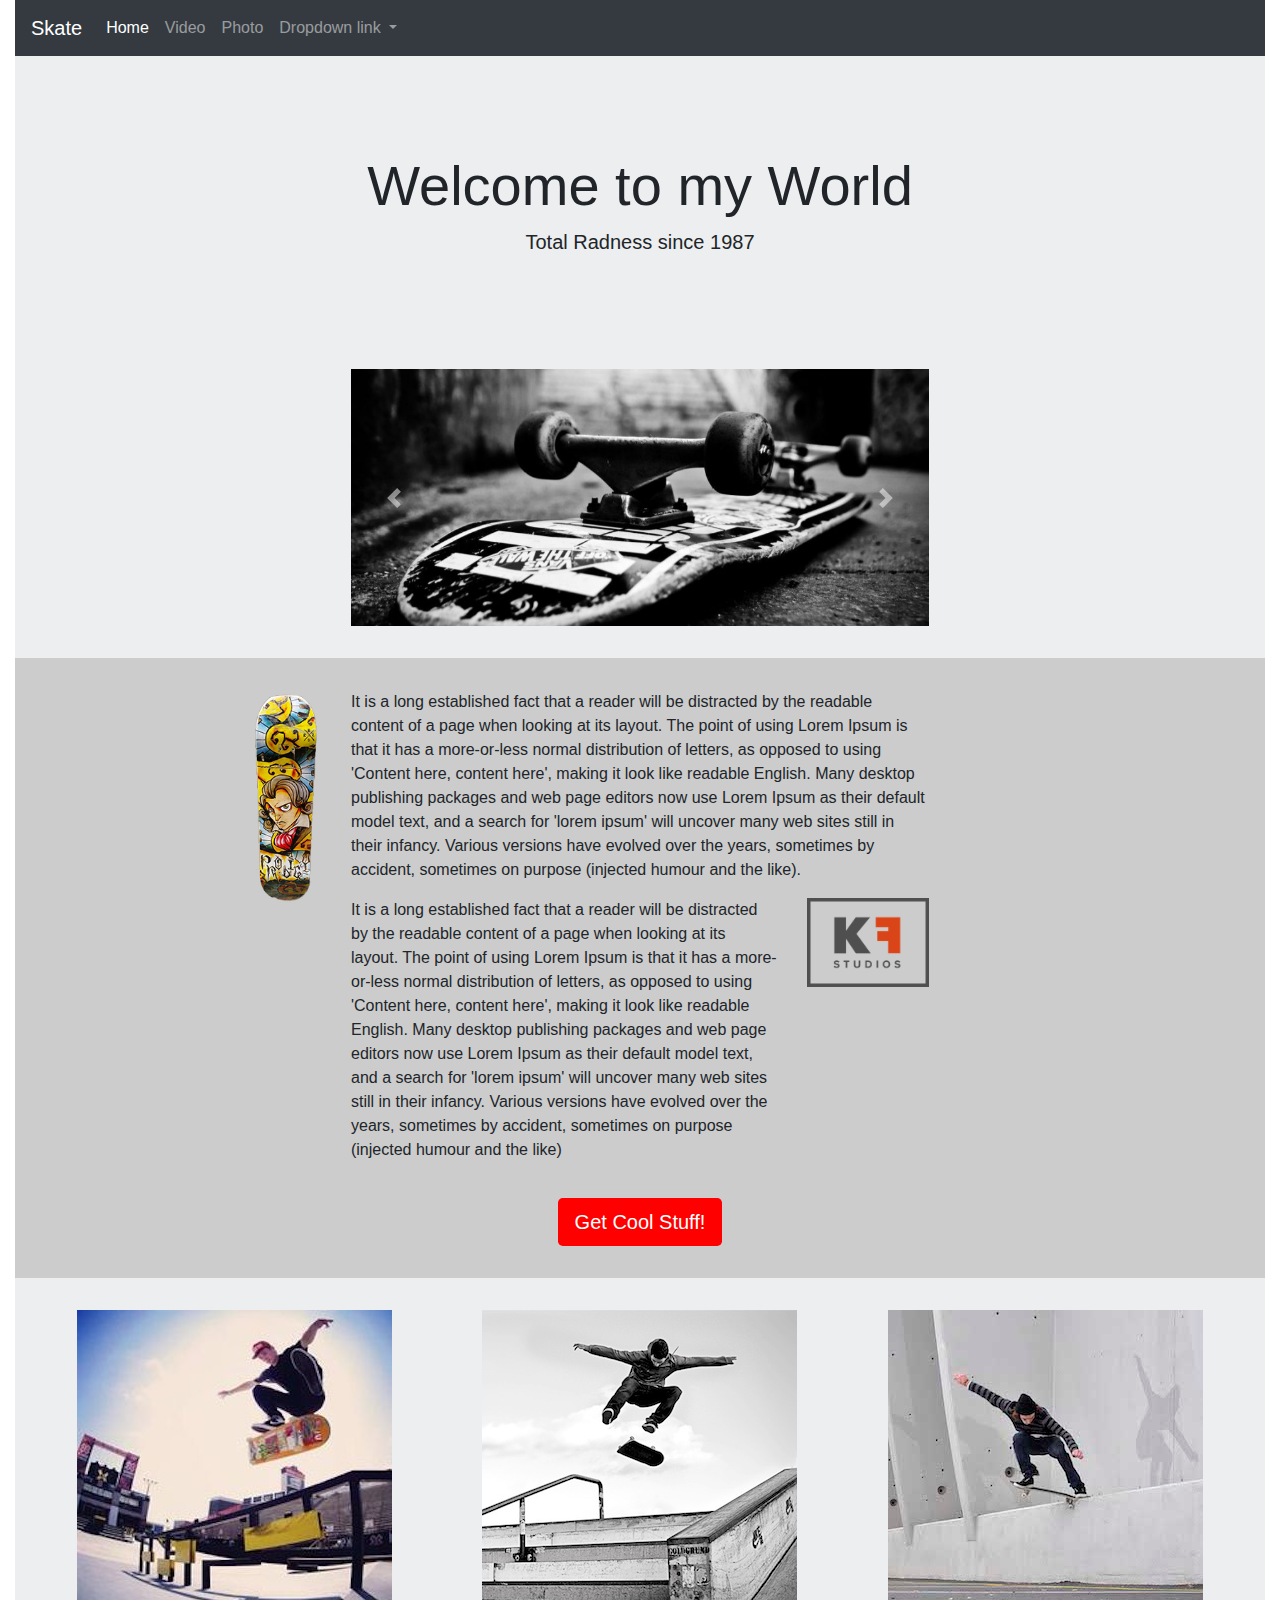
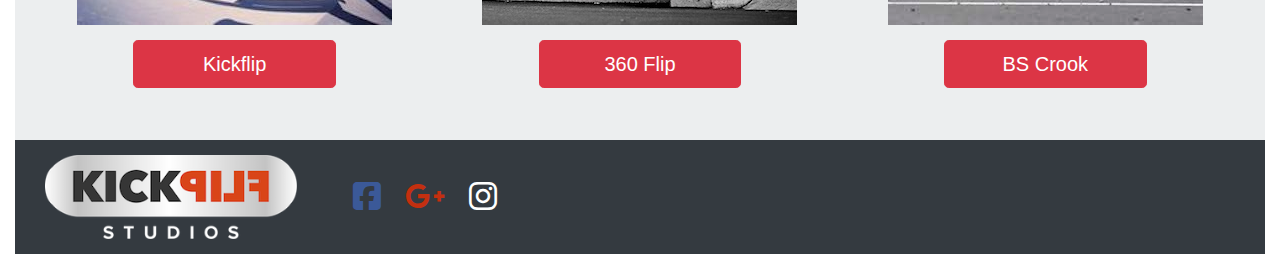
<file: sample-web/sk8ordie/index.html>
<!doctype html>
<html lang="en">

<head>
   <!-- Required meta tags -->
   <meta charset="utf-8">
   <meta name="viewport" content="width=device-width, initial-scale=1, shrink-to-fit=no">
   <!-- Bootstrap CSS -->
   <link rel="stylesheet" href="bootstrap-4.0.0-dist/css/bootstrap-grid.min.css">
   <link rel="stylesheet" href="bootstrap-4.0.0-dist/css/bootstrap.min.css">
   <!--    lood faster-->
   <link rel="stylesheet" href="https://cdnjs.cloudflare.com/ajax/libs/font-awesome/6.4.2/css/all.min.css">
   <link rel="stylesheet" href="mycss.css">
   <title>Skate or Die</title>
</head>

<body>
   <div class="container-fluid">
      <nav class="navbar navbar-expand-lg navbar navbar-dark bg-dark"> <a class="navbar-brand" href="#">Skate</a>
         <button class="navbar-toggler" type="button" data-toggle="collapse" data-target="#navbarNavDropdown" aria-controls="navbarNavDropdown" aria-expanded="false" aria-label="Toggle navigation"> <span class="navbar-toggler-icon"></span> </button>
         <div class="collapse navbar-collapse" id="navbarNavDropdown">
            <ul class="navbar-nav">
               <li class="nav-item active"> <a class="nav-link" href="#">Home <span class="sr-only">(current)</span></a> </li>
               <li class="nav-item"> <a class="nav-link" href="#">Video</a> </li>
               <li class="nav-item"> <a class="nav-link" href="#">Photo</a> </li>
               <li class="nav-item dropdown"> <a class="nav-link dropdown-toggle" href="#" id="navbarDropdownMenuLink" data-toggle="dropdown" aria-haspopup="true" aria-expanded="false">
              Dropdown link
            </a>
                  <div class="dropdown-menu" aria-labelledby="navbarDropdownMenuLink"> <a class="dropdown-item" href="#">Shirt</a> <a class="dropdown-item" href="#">Pants</a> <a class="dropdown-item" href="#">Appeal</a> </div>
               </li>
            </ul>
         </div>
      </nav>
      <div class="sectionLight">
         <div class="row">
            <div class="col-sm-12">
               <div class="jumbotron jumbotron-fluid">
                  <div class="container">
                     <h1 class="display-4">Welcome to my World</h1>
                     <p class="lead">Total Radness since 1987</p>
                  </div>
               </div>
            </div>
         </div>
         <div class="row">
            <div class="col"></div>
            <div class="col-sm-12 col-md-6">
               <div id="mainCarousel" class="carousel slide" data-ride="carousel">
                  <div class="carousel-inner">
                     <div class="carousel-item active"> <img class="d-block w-100" src="assets/board.jpg" alt="First slide"> </div>
                     <div class="carousel-item"> <img class="d-block w-100" src="assets/tipsolahraga.jpg" alt="Second slide">
                        <div class="carousel-caption d-none d-md-block">
                           <h5>Stake for Life</h5>
                           <p>Show me a trick!</p>
                        </div>
                     </div>
                     <div class="carousel-item"> <img class="d-block w-100" src="assets/longboard.jpg" alt="Third slide"> </div>
                  </div>
                  <a class="carousel-control-prev" href="#mainCarousel" role="button" data-slide="prev"> <span class="carousel-control-prev-icon" aria-hidden="true"></span> <span class="sr-only">Previous</span> </a>
                  <a class="carousel-control-next" href="#mainCarousel" role="button" data-slide="next"> <span class="carousel-control-next-icon" aria-hidden="true"></span> <span class="sr-only">Next</span> </a>
               </div>
            </div>
            <div class="col"></div>
         </div>
      </div>
      <!--Section 2-->
      <div class="sectionDark">
         <div class="row">
            <div class="col-sm-12 col-md-1 offset-md-2">
               <!-- offset is adding column from left--><img class="img-fluid" src="assets/prodigy.png"> </div>
            <div class="col-sm-12 col-md-6">
               <div class="row">
                  <div class="col-sm-12">
                     <p>It is a long established fact that a reader will be distracted by the readable content of a page when looking at its layout. The point of using Lorem Ipsum is that it has a more-or-less normal distribution of letters, as opposed to using 'Content here, content here', making it look like readable English. Many desktop publishing packages and web page editors now use Lorem Ipsum as their default model text, and a search for 'lorem ipsum' will uncover many web sites still in their infancy. Various versions have evolved over the years, sometimes by accident, sometimes on purpose (injected humour and the like). </p>
                  </div>
               </div>
               <div class="row">
                  <div class="col-sm-12 col-md-9">
                     <p>It is a long established fact that a reader will be distracted by the readable content of a page when looking at its layout. The point of using Lorem Ipsum is that it has a more-or-less normal distribution of letters, as opposed to using 'Content here, content here', making it look like readable English. Many desktop publishing packages and web page editors now use Lorem Ipsum as their default model text, and a search for 'lorem ipsum' will uncover many web sites still in their infancy. Various versions have evolved over the years, sometimes by accident, sometimes on purpose (injected humour and the like)</p>
                  </div>
                  <div class="col-sm-6 col-md-3"> <img class="img-fluid" src="assets/KFS.png"> </div>
               </div>
            </div>
            <div class="col"> </div>
         </div>
         <div class="row">
            <div class="col-sm-12">
               <div class="coolStiffWrapper">
                  <button type="button" class="btn btn-lg coolStuffBtn" data-toggle="modal" data-target="#coolStuffModal">Get Cool Stuff!</button>
               </div>
            </div>
         </div>
      </div>
      <!--Section 3-->
      <div class="sectionLight">
         <div class="row">
            <div class="col-sm-12">
               <div class="row">
                  <div class="col-sm-12 col-lg-4"> <img class="img-fluid imgCenter" src="assets/kickflip.jpg">
                     <div class="row">
                        <div class="col-sm-12">
                           <button type="button" class="btn btn-lg btn-danger btnCenter" data-toggle="modal" data-target=".kf-modal-lg">Kickflip</button>
                        </div>
                     </div>
                  </div>
                  <div class="col-sm-12 col-lg-4"> <img class="img-fluid imgCenter" src="assets/360flip.jpg">
                     <div class="row">
                        <div class="col-sm-12">
                           <button type="button" class="btn btn-lg btn-danger btnCenter" data-toggle="modal" data-target=".360-modal-md">360 Flip</button>
                        </div>
                     </div>
                  </div>
                  <div class="col-sm-12 col-lg-4"> <img class="img-fluid imgCenter" src="assets/bscrook.jpg">
                     <div class="row">
                        <div class="col-sm-12">
                           <button type="button" class="btn btn-lg btn-danger btnCenter" data-toggle="modal" data-target=".bs-modal-sm">BS Crook</button>
                        </div>
                     </div>
                  </div>
               </div>
            </div>
         </div>
      </div>
      
      <!--Footer-->
      <footer class="footer bg-dark">
         <div class="container-fluid">
            <div class="row">
               <div class="col-sm-12 col-lg-3">
                  <img class="img-fluid footerImg" src="assets/KFS_LIGHT.png">
               </div>
               <div class="col-sm-12 col-lg-9 socialWrapper">
                  <a href="https://www.facebook.com" target="_blank">
                  <i class="fa-brands fa-square-facebook fa-2xl" arial-hidden="true"></i>
                  </a>
                  <a href="https://www.google.com" target="_blank">
                  <i class="fa-brands fa-google-plus-g fa-2xl" arial-hidden="true"></i>
                  </a>
                  <a href="https://www.instagram.com" target="_blank">
                  <i class="fa-brands fa-instagram fa-2xl" arial-hidden="true"></i>
                  </a>
                  
               </div>
            </div>
         </div>
      
      </footer>
      
      <!-- Modal -->
      <div class="modal fade" id="coolStuffModal" tabindex="-1" role="dialog" aria-labelledby="exampleModalLabel" aria-hidden="true">
         <div class="modal-dialog" role="document">
            <div class="modal-content">
               <div class="modal-header">
                  <h5 class="modal-title" id="contentLabel">Get Exclusive Content</h5>
                  <button type="button" class="close" data-dismiss="modal" aria-label="Close"> <span aria-hidden="true">&times;</span> </button>
               </div>
               <div class="modal-body">
                  <div class="container-fluid">
                     <div class="row">
                        <div class="col-sm-12"> <img class="img-fluid" src="assets/KFS_modal.png"> </div>
                     </div>
                  </div>
                  <div class="row">
                     <div class="col-sm-12">
                        <div class="modalFormWrapper">
                           <form>
                              <div class="form-group">
                                 <label for="forName">What's your name</label>
                                 <input type="email" class="form-control" id="formName" placeholder="Name"> </div>
                              <div class="form-group">
                                 <label for="exampleInputEmail1">Where should we send your cool content? </label>
                                 <input type="email" class="form-control" id="formEmail" aria-describedby="emailHelp" placeholder="Enter email"> </div>
                              <button type="submit" class="btn btn-primary">Submit</button>
                           </form>
                        </div>
                     </div>
                  </div>
               </div>
               <div class="modal-footer">
                  <button type="button" class="btn btn-secondary" data-dismiss="modal">Close</button>
               </div>
            </div>
         </div>
      </div>
      <!--KickFlip Modal-->
      <div class="modal fade kf-modal-lg" tabindex="-1" role="dialog" aria-labelledby="myLargeModalLabel" aria-hidden="true">
         <div class="modal-dialog modal-lg">
            <div class="modal-content">
               <div class="embed-responsive embed-responsive-16by9">
                  <iframe class="embed-responsive-item" src="https://www.youtube.com/embed/tnpLkUQZODc?si=qXRR_k1rx56HEdWW" allowfullscreen></iframe>
               </div>
               <p>Kickflips are easy, Pop, flip, catch, land. # Boom</p>
            </div>
         </div>
      </div>
         <!--360 Modal-->
      <div class="modal fade 360-modal-md" tabindex="-1" role="dialog" aria-labelledby="myLargeModalLabel" aria-hidden="true">
         <div class="modal-dialog modal-md">
            <div class="modal-content">
               <div class="embed-responsive embed-responsive-16by9">
                  <iframe class="embed-responsive-item" src="https://www.youtube.com/embed/OkHEfMMbxNw?si=HadgsWERHudsfp2c" allowfullscreen></iframe>
               </div>
               <p>360 flip are easy, Pop, scissor kick, catch, land. # Boom</p>
            </div>
         </div>
      </div>
         <!--BSCrook Modal-->
      <div class="modal fade bs-modal-sm" tabindex="-1" role="dialog" aria-labelledby="myLargeModalLabel" aria-hidden="true">
         <div class="modal-dialog modal-sm">
            <div class="modal-content">
               <div class="embed-responsive embed-responsive-16by9">
                  <iframe class="embed-responsive-item" src="https://www.youtube.com/embed/X-I83er-S28?si=_4pcmCzMI-AeLJFV" allowfullscreen></iframe>
               </div>
               <p>BS Crook are easy, Pop, flip, catch, land. # Boom</p>
            </div>
         </div>
      </div>
      
      
      
      
   </div>
   <!-- Optional JavaScript -->
   <!-- jQuery first, then Popper.js, then Bootstrap JS -->
   <script src="https://code.jquery.com/jquery-3.2.1.slim.min.js" integrity="sha384-KJ3o2DKtIkvYIK3UENzmM7KCkRr/rE9/Qpg6aAZGJwFDMVNA/GpGFF93hXpG5KkN" crossorigin="anonymous"></script>
   <script src="https://cdn.jsdelivr.net/npm/popper.js@1.12.9/dist/umd/popper.min.js" integrity="sha384-ApNbgh9B+Y1QKtv3Rn7W3mgPxhU9K/ScQsAP7hUibX39j7fakFPskvXusvfa0b4Q" crossorigin="anonymous"></script>
   <script src="bootstrap-4.0.0-dist/js/bootstrap.min.js"></script>
</body>

</html>
</file>
<file: css/app.css>
html, body {
  font-family: "Kanit", "Helvetica Neue", Helvetica, Arial, sans-serif;
  font-style: normal;
  font-variant: normal;
  font-weight: 400;
  line-height: 20px;
  min-width: 100vw;
  min-height: 100vh;
  font-size: 1rem;
  scroll-behavior: smooth;
  color: #ffffff;
  margin: 0;
  overflow-x: auto;
  block-size: 100%;
  scroll-snap-type: y mandatory; }

nav {
  color: #fff;
  background-color: #06080efb; }

.h1-all {
  text-align: center;
  color: #fff;
  padding: 0 0 30px;
  text-shadow: 2px 2px 4px #17b9d5; }

#page-footer {
  display: none; }

section {
  padding-top: 70px;
  scroll-snap-align: start;
  scroll-snap-stop: always;
  block-size: 100%; }

.row {
  display: flex;
  width: 100%;
  flex-wrap: wrap;
  align-items: center; }

.row::after {
  display: table;
  clear: both; }

.col-1 {
  width: 8.33%; }

.col-2 {
  width: 16.66%; }

.col-3 {
  width: 25%; }

.col-4 {
  width: 33.33%; }

.col-5 {
  width: 41.66%; }

.col-6 {
  width: 50%; }

.col-7 {
  width: 58.33%; }

.col-8 {
  width: 66.66%; }

.col-9 {
  width: 75%; }

.col-10 {
  width: 83.33%; }

.col-11 {
  width: 91.66%; }

.col-12 {
  width: 100%; }

* {
  box-sizing: border-box; }

.container {
  max-width: 1140px;
  width: 100%;
  margin: 0 auto; }

.header-one {
  display: flex;
  padding: 75px 50px 0;
  margin: 0;
  height: 100vh;
  width: 100%;
  background-size: 400% 400% !important;
  background: linear-gradient(-45deg, #030212, #040315, #040417, #04051a, #04061c, #050923, #050c2b, #030e32, #001241, #001350, #00135f, #06116d);
  animation: gradient 10s ease infinite;
  scroll-snap-align: start;
  scroll-snap-stop: always;
  block-size: 100%; }

@keyframes gradient {
  0% {
    background-position: 0% 50%; }
  50% {
    background-position: 100% 50%; }
  100% {
    background-position: 0% 50%; } }
.container-fluid {
  margin: auto; }

.profile {
  align-content: center;
  text-align: center;
  justify-content: center;
  margin: 0;
  padding: auto;
  font-family: "Kanit", "Roboto Slab", serif;
  text-shadow: 2px 2px 4px #06080efb;
  color: #FFC34F; }
  .profile .div-profile {
    text-align: center;
    background-repeat: no-repeat;
    background-size: cover;
    background-position: center;
    height: 280px;
    width: 280px;
    margin: 0 auto;
    position: relative;
    overflow: hidden;
    border: 1 solid;
    border-radius: 10px;
    box-shadow: 5px 10px 8px 10px #06080efb; }
    .profile .div-profile .cover {
      position: absolute;
      top: 0;
      left: 0;
      width: 100%;
      height: 100%;
      background-color: rgba(83, 154, 221, 0.75);
      transition: opacity 0.15s ease-in;
      opacity: 0;
      padding-top: 80px;
      color: #fff;
      text-shadow: 1px 1px 1px rgba(0, 0, 0, 0.15); }
      .profile .div-profile .cover:hover {
        opacity: 1; }
      .profile .div-profile .cover .social {
        font-size: 18px; }
        .profile .div-profile .cover .social .contacts {
          font-size: 12px;
          color: #fff;
          line-height: 1px;
          padding-top: 20px; }
          .profile .div-profile .cover .social .contacts a {
            color: inherit;
            padding: 0 20px 20px;
            margin: 10px;
            display: inline-block;
            opacity: 0.7; }
            .profile .div-profile .cover .social .contacts a:hover {
              color: #fff; }

.div-name {
  padding: 30px 0;
  margin: 0 auto; }
  .div-name #container {
    font-size: 25px;
    font-weight: bold;
    padding-top: 10px;
    position: relative;
    width: 100%;
    display: block; }
    .div-name #container #flip {
      height: 50px;
      overflow: hidden; }

.s-down {
  position: absolute;
  bottom: 5px;
  width: 100%;
  left: 0;
  margin: 0 auto;
  text-align: center;
  text-shadow: 2px 2px 4px #1201ff54;
  color: #ffffff44; }

.projects {
  background-image: linear-gradient(to right bottom, #040725, #050622, #05041e, #04031b, #030218);
  padding-bottom: 50px;
  height: auto; }

.col-proj {
  padding: 1rem 0.75rem;
  margin: auto;
  border-radius: 10px; }
  .col-proj .p-card {
    background-color: #040725;
    transition: 0.2s ease-in-out;
    padding: 3px;
    margin: 0 auto;
    border: 1 solid;
    box-shadow: 5px 10px 8px 10px #06080efb;
    width: 24rem; }
    .col-proj .p-card:hover {
      cursor: pointer;
      transform: scale(1.1); }
    .col-proj .p-card .card-body {
      transition: all 0.4s;
      position: absolute;
      bottom: -40px;
      left: 0;
      z-index: 99;
      transition: all 0.4s; }
      .col-proj .p-card .card-body .card-title {
        color: #fff;
        font-weight: 1000;
        text-shadow: 2px 2px 4px #000;
        background-color: #b4b4b44d;
        padding: 5px;
        border-radius: 0.25rem; }

.card-visit {
  transform: translateY(0.5rem);
  transition: all 0.4s;
  opacity: 0; }
  .card-visit a {
    text-decoration: none;
    color: #fff; }

.p-card:hover .card-body {
  bottom: 0.5rem; }

.p-card:hover .card-visit {
  opacity: 1;
  transform: none;
  color: #fff; }

.skills {
  background-color: #040725;
  background-image: url("../assets/section-skills.png"), linear-gradient(to right bottom, #070d4c, #060d3f, #080a32, #080625, #030218);
  background-repeat: no-repeat;
  background-position: center;
  background-size: 100%;
  height: 100vh;
  padding-bottom: 50px; }

.skills-container {
  margin: 0 auto;
  align-items: center;
  justify-content: center;
  display: flex; }
  .skills-container .s-card {
    max-width: 380px;
    height: 215px;
    margin: 30px 10px;
    padding: 20px 15px;
    background-color: #040725;
    width: 380px;
    box-shadow: 0 5px 20px rgba(0, 0, 0, 0.5);
    transition: 0.3s ease-in-out; }
    .skills-container .s-card:hover {
      height: 500px; }
    .skills-container .s-card .imgContainer {
      color: #FFC34F;
      text-align: center;
      margin: 0 auto;
      position: relative;
      width: 315px;
      height: 190px;
      top: -50px;
      z-index: 1;
      box-shadow: 0 5px 20px rgba(0, 0, 0, 0.2); }
      .skills-container .s-card .imgContainer img {
        max-width: 100%;
        border-radius: 4px; }
    .skills-container .s-card .skills-content {
      position: relative;
      margin-top: -140px;
      padding: 30px 15px;
      text-align: center;
      text-shadow: 2px 2px 4px #0b2b63;
      color: #fff;
      visibility: hidden;
      opacity: 0;
      pointer-events: none;
      transition: 0.3s ease-in-out; }
      .skills-container .s-card .skills-content .more-skills {
        text-shadow: 2px 2px 4px #17b9d5;
        text-align: center;
        padding: 0;
        margin: auto; }
        .skills-container .s-card .skills-content .more-skills li {
          display: block;
          padding: 8px 10px;
          text-decoration: none;
          font-size: 1rem;
          line-height: 10px; }

.skills-container .card:hover .skills-content {
  visibility: visible;
  opacity: 1;
  margin-top: -40px;
  transition-delay: 0.3s; }

.exp {
  background-image: linear-gradient(to right bottom, #040725, #050622, #05041e, #04031b, #030218);
  height: 150vh; }

.xp-ul {
  padding: 10px; }
  .xp-ul .flex-shrink-0 {
    max-width: 70px;
    max-height: 70px;
    padding: 7px;
    float: left; }
  .xp-ul .media {
    padding: 1.2rem 0;
    margin: 0 auto;
    display: flex;
    text-shadow: 2px 2px 4px #0b2b63; }
    .xp-ul .media .media-body {
      padding-left: 1rem; }

.cert {
  background-image: linear-gradient(to right bottom, #070d4c, #060d3f, #080a32, #080625, #030218);
  height: 100vh; }

.d-block {
  text-align: center; }

.row {
  margin: 0 auto; }

.seeMore {
  line-height: 1.25;
  font-size: 1.5rem;
  padding: 50px;
  text-align: center; }

.carousel-inner {
  width: 85%;
  margin: 0 auto; }

.nav-bar {
  display: flex;
  justify-content: space-between;
  padding: 5px 10px;
  width: 100%;
  margin: 0 auto;
  top: 10px; }

.topnav {
  display: flex;
  margin: 0;
  padding: 0;
  list-style: none;
  height: 100%; }
  .topnav .nav-a {
    display: block;
    padding: 8px 10px;
    text-decoration: none;
    font-size: 1.25rem;
    color: #fff;
    text-shadow: 2px 2px 4px #06080efb;
    border: 1px solid transparent; }
    .topnav .nav-a:hover {
      color: #17b9d5; }

.dropdownIcon {
  display: none; }

.nav-icon {
  color: #FFC34F;
  font-size: 2rem;
  padding-left: 0;
  padding-right: 12px;
  margin: 0;
  text-shadow: 2px 2px 4px #06080efb; }

.nav-icon2 {
  color: #fff; }

.navbar {
  background-color: transparent !important; }

.navbar-text {
  left: 0;
  margin: 0 auto; }

.navbar-expand-lg .offcanvas {
  position: absolute;
  width: fit-content !important; }

#page-footer {
  clear: both;
  background-color: none;
  padding: 25px 0;
  width: 100%;
  position: absolute;
  bottom: 0; }

.footer-container {
  padding: 0 10%;
  text-align: center; }
  .footer-container .lego-footer {
    font-size: 1rem;
    font-weight: 200; }
    .footer-container .lego-footer .footer-wrapper {
      display: inline-block;
      padding: 10px 0;
      flex-wrap: wrap;
      cursor: pointer; }

.footer-link {
  margin: 0 auto;
  padding: 0 15px;
  color: #fff;
  text-decoration: none; }
  .footer-link:hover {
    color: #FFC34F; }

@media (max-width: 768px) {
  ul.topnav li.nav-item a.nav-a {
    display: none; }

  ul.topnav li.dropdownIcon {
    display: block;
    position: absolute;
    top: 10px;
    right: 15px;
    font-size: 30px;
    padding: 10px; }

  ul.topnav.responsive li.dropdownIcon {
    position: absolute;
    top: 10px;
    right: 15px; }

  ul.topnav.responsive {
    flex-direction: column;
    padding: 15px 0; }

  ul.topnav.responsive li {
    position: relative;
    top: 20px;
    text-align: right; }

  ul.topnav.responsive li a.nav-a {
    display: block;
    line-height: 0.75; }

  .navbar {
    background-color: #06080efb !important; }

  .skills {
    background-image: none, linear-gradient(to right bottom, #070d4c, #060d3f, #080a32, #080625, #030218);
    background-repeat: repeat-y; }

  .profile, .exp, .skills, .cert, .projects {
    scroll-snap-align: none;
    scroll-snap-stop: none;
    block-size: none;
    height: auto;
    padding-top: 30px; }
    .profile .h1-all, .exp .h1-all, .skills .h1-all, .cert .h1-all, .projects .h1-all {
      padding: 25px 0; }

  html, body {
    block-size: none;
    scroll-snap-type: none; }

  #page-footer {
    display: block; } }
@media (max-width: 1240px) {
  .profile, .skills, .cert, .projects {
    height: auto; }

  .exp {
    height: 160vh; } }
@media (max-width: 990px) {
  .offcanvas-title {
    font-size: 2rem; }

  .btn-close {
    margin-top: -40px !important; }

  .navbar {
    top: 0; }

  .navbar-expand-lg .offcanvas {
    position: absolute;
    width: 80% !important;
    height: 100vh;
    background-image: linear-gradient(to bottom, #030212, #040315, #040417, #04051a, #04061c, #050923, #050c2b, #030e32, #001241, #001350, #00135f, #06116d); }

  .navbar-text {
    left: auto; } }

/*# sourceMappingURL=app.css.map */
</file>
<file: sample-web/cssgrid/css/myStyle.css>
body {
   margin: 0;
   padding: 0;
   font-family: Verdana, Genava, Tahoma, sans-serif;
   background-color: #0b0c10;
   overflow-x: hidden;
   
}
.navbar {
   background-color: #1f2833;
   padding: 10px;
   text-align: right;
   color: #66fcf1;
   box-shadow: 0px -2px 7px- #66fcf1;
   margin-bottom: 15px;
}

.navbar > a {
   color: #66fcf1;
   text-decoration: none;
   padding: 0 10px;
}

section {
   padding: 10px;
   max-width: 900px;
   margin: 0 auto;
}
section h2 {
   text-align: center;
   color: #c5c6c7;
}

hr {
   margin-bottom: 25px;
}

.portfolio-grid {
   display: grid;
   grid-template-rows: 1fr 1fr;
   grid-template-columns: repeat(3, 1fr);
   color: #1f2833;
   grid-gap: 10px;
   justify-items: center;
   
}


.portfolio-item {
   height: 150px;
   width: 175px;
   background-color: #45a29e;
   padding: 10px;
}

.portfolio-item:nth-child(even){
   background-color: transparent;
   border: 2px solid #45a29e;
   color: #c5c6c7;
}


.contact-grid {
   display: grid;
   grid-template-columns: repeat(5, 1fr);
   grid-template-rows: 1fr 1fr;
   grid-template-areas:
      "form form . fb twt"
      "form form . yt insta"
      ;
   grid-gap: 20px;
}

.fb, .twt, .yt, .insta{
   width: 175px;
   height: 175px;
   color: #c5c6c7;
   border-radius: 5px;
   text-align: center;
   box-shadow: 0px 0px 7px #66fcf1;
   background-color: #0b0c10;
}

.fb > span, 
.twt > span, 
.yt > span, 
.insta > span {
   text-align: center;
   position: relative;
   top: 40%
}
   

.form {grid-area: form;}
.fb {grid-area: fb;}
.twt {grid-area:twt;}
.yt {grid-area:yt;}
.insta {grid-area:insta;}

label {
   display: block;
   color: #66fcf1;
   margin-bottom: 10px;
   
}

input, textarea {
   display: block;
   margin-bottom: 10px;
   border: 1px solid #66fcf1;
   padding: 15px 8px;
   border-radius: 5px;
   background-color:  rgba(197, 198, 199, 0.2);
   width: 100%;
   
}

footer {
   background-color: #1f2833;
   padding: 10px;
   text-align: center;
   color: #66fcf1;
   box-shadow: 0px 2px 7px- #66fcf1;
   color: #66fcf1;
      
}
</file>
<file: sample-web/flexlanding/css/myStyle.css>
html, body {
   font-family: "Helvetica Neue", Helvetica, Arial, sans-serif;
   font-style: normal;
   font-variant: normal;
   font-weight: 400;
   line-height: 20px;
   font-size: 1rem;
   color: #303137;
   margin: 0;
   overflow-x: hidden;
   
}

.navBar, .container{
   max-width: 1140px;
   width: 100%;
   margin: 0 auto;
   
}

.navBar {
   display: flex;
   justify-content: space-between;
   padding: 10px;
}


.brand, .navLink, a{
   text-transform: uppercase;
   color: #303137;
}

.topNav {
   display: flex;
   margin: 0;
   padding: 0;
   list-style: none;
   
}

.topNav .navLink, a{
   text-decoration: none;
   padding-left: 20px;
   font-size: 20px;
}

.brand {
   font-size: 25px;
}

.sensei {
   color: #66b6d3;
}

.dropDownLink{
   display: none;
}

header {
   display: flex;
   justify-content: center;
}

.headershot-wrapper{
   display: flex;
   flex-direction: column;
   text-align: center;
   padding: 6rem 0;
}

.headshot{
   border-radius: 50%;
   max-width: 200px;
   width: 100%;
   margin: auto;
}

.services,
.contact-container{
   background-color: #f1f3fa;
   padding: 4rem 1rem;
}

.icon {
   width: 180px;
}

.media-object {
   display: flex;
   align-items: center;
   padding: 4rem 1rem;
}

.icon-wrapper-left, 
.icon-wrapper-right {
   flex: 1;
   display: flex;
   justify-content: center;
}

.blurb-wrapper-right,
.blurb-wrapper-left {
   flex: 1;
}

.icon-wrapper-left 
.blurb-wrapper-left {
   order: 1;
}

.icon-wrapper-right  {
   
   order: 2;
}
.blurb-header {
   font-size: 24px;
   margin-top: 0;
}

.blurb-info {
   color: #646b90;
   font-size: 18px;
}

.quote-btn-wrapper {
   display: flex;
   justify-content: center;
   margin-top: 3rem;
}

.quote-btn {
   color: white;
   background-color: #66b6d3;
   font-size: 18px;
   border: none;
   padding: 0.8rem 4rem;
   border-radius: 3px;
   box-shadow: 0 5px 20px rgba(0,0,0,.3);  
}

.portfolio {
   padding: 4rem 1rem;
}
.section-header {
   text-align: center;
   padding: 6rem 0 4rem;
}

.portfolio-wrapper {
   display: flex;
   flex-wrap: wrap;
   justify-content: space-around;
}

.portfolio-object {
   max-width: 250px;
   margin: 1rem 0;
}
.portfolio-img {
   width: 250px;
   height: 250px;
   background-color: #f1f3fa;
   transition: .2s ease-in-out;
}

.portfolio-img:hover {
   cursor: pointer;
   transform: scale(1.1);
}

.form-section {
   max-width: 800px;
   width: 100%;
   align-content: center;
   margin: auto;
}
form label {
   font-size: 14px;
}

.form-group {
   margin-bottom: .75rem;
   
}
.form-control {
   max-width: 800px;
   width: 100%;
   background-color: white;
   color: #292b2c;
   border-radius: 2px;
   border: 1px solid #ced4da;
   padding: 0.375rem 0.75rem;
   font-size: 1rem;
   line-height: 1.5;
   background-clip: padding-box;
   display: block;
}

.submit-btn-wrapper {
   margin-top: 4rem;
}




@media (max-width: 768px) {
   ul.topNav li a.navLink{
      display: none;
   }
   
   ul.topNav li.dropDownLink{
      display: block;
      position: absolute;
      top: 15px;
      right: 20px;
   }
   
   ul.topNav.responsive li.dropDownLink{
      position: absolute;
      top: 15px;
      right: 20px;
   }
   
   ul.topNav.responsive{
      flex-direction: column;
      text-align: right;
    }
   
   ul.topNav.responsive li{
      position: relative;
      top: 30px;
      right: 30px;
   }
   
   
   ul.topNav.responsive li a.navLink{
      display: block;
      line-height: 1.5;
   
   }
   .media-object {
      flex-direction: column;
      text-align: center;
   }

   .icon-wrapper-right,
   .icon-wrapper-left {
     order: 1;
   }

   .blurb-wrapper-left,
   .blurb-wrapper-right {
     order: 2;
     padding-top: 2rem;
   }

   .portfolio-wrapper {
     text-align: center;
   }

   .form-group {
     display: flex;
   }
   .submit-btn-wrapper {
     text-align: center
   }
   
   
   
   
  
   
}

@media (max-width: 768px) {
   .portfolio-wrapper {
      justify-content: center;
   }
}
</file>
<file: sample-web/loginsystem/mycss.css>
body.signin-body {
    background-color: #e6f2ff;
}

.container.signin-container {
    margin-top: 8%;
}

.card.mb-3.signin-card{
    padding: 40px 0px 20px;
    background-color: #f4f4f4;
    box-shadow: 2px 2px 5px rgba(0, 0, 0, .5);
    -webkit-box-shadow: 2px 2px 5px rgba(0, 0, 0, .5);
    -moz-box-shadow: 2px 2px 5px rgba(0, 0, 0, .5);
}

img.signin-img{
    padding: 0 2rem 2rem;
    margin: auto;
    display: block;
}

form.signin-form{
    max-width: 350px;
    margin: auto;
}

button.signin-btn {
    color: white;
    background-color: #d64829;
    width: 100%;
    margin-bottom: 1.2rem;
}

a.create-new-account{
    font-size: 1.2rem;
    text-align: center;
    display: block;
    margin-top: 5px;
}
</file>
<file: sample-web/sasslanding/css/app.css>
.center-block, .b-video-img, .gear-img {
  display: block;
  margin-left: auto;
  margin-right: auto; }

body {
  font-family: "Roboto Slab", serif;
  font-size: 1rem;
  line-height: 1.25; }

.row {
  display: flex;
  width: 100%;
  flex-wrap: wrap;
  align-items: center; }

.row::after {
  display: table;
  clear: both; }

.col-1 {
  width: 8.33%; }

.col-2 {
  width: 16.66%; }

.col-3 {
  width: 25%; }

.col-4 {
  width: 33.33%; }

.col-5 {
  width: 41.66%; }

.col-6 {
  width: 50%; }

.col-7 {
  width: 58.33%; }

.col-8 {
  width: 66.66%; }

.col-9 {
  width: 75%; }

.col-10 {
  width: 83.33%; }

.col-11 {
  width: 91.66%; }

.col-12 {
  width: 100%; }

* {
  box-sizing: border-box; }

.container {
  padding-left: 15px;
  padding-right: 15px;
  margin-left: auto;
  margin-right: auto;
  display: block; }

.banner-container {
  padding: 40px 0;
  background-color: #212630;
  color: #fff; }

.splitter-container {
  padding: 50px 0 50px;
  background-color: #fffcfc;
  text-align: center;
  justify-content: center; }

.about-container {
  background-color: #f6f5f5;
  padding: 70px 0;
  min-height: 540px; }

.home-title {
  font-size: 40px;
  font-weight: 700;
  margin: -50px 0 20px;
  color: #cd4b3d; }

.b-text {
  font-size: 1.25rem;
  margin: 0 0 20px;
  color: #fff;
  font-family: "Roboto Slab", serif;
  padding-right: 25px;
  line-height: 1.7; }

.b-card {
  padding: 40px;
  text-align: center;
  color: #fff;
  background-color: #212630;
  box-shadow: 0 0 20px rgba(0, 0, 0, 0.5);
  margin-left: 50px; }
  .b-card .b-title {
    font-size: 27px;
    font-weight: 700;
    color: #fffcfc;
    margin: 0 0 15px; }
    .b-card .b-title .b-video {
      margin: 0 auto 15px; }

.about-title {
  font-size: 1.25rem;
  margin: 0 0 30px;
  color: #212630; }

.about-text {
  margin: 0 0 50px;
  color: #363e4e;
  letter-spacing: -0.022em; }

#page-footer {
  clear: both;
  background-color: #212630;
  padding: 25px 0 40px;
  position: relative;
  width: 100%;
  overflow: hidden; }

.footer-container {
  padding: 0 10%;
  text-align: center; }
  .footer-container .lego-footer {
    font-size: 1rem;
    font-weight: 200;
    color: #fffcfc; }
    .footer-container .lego-footer .footer-wrapper {
      display: inline-block;
      padding: 20px 0;
      flex-wrap: wrap;
      cursor: pointer; }

.footer-link {
  margin-right: 36px;
  color: #fffcfc;
  text-decoration: none; }
  .footer-link:hover {
    color: #cd4b3d; }

.nav-header {
  padding: 0 0 10px;
  background-color: #fff; }
  .nav-header .container {
    padding: 10px 15px 0;
    margin-right: auto;
    margin-left: auto; }

.nav-menu {
  float: right;
  margin: 5px 0 0; }
  .nav-menu .nav-menu-list {
    font-size: 1.25rem;
    margin: 0;
    padding: 0;
    list-style: none; }
    .nav-menu .nav-menu-list .nav-item {
      display: inline-block;
      margin: 0;
      vertical-align: top; }
      .nav-menu .nav-menu-list .nav-item .nav-a {
        display: block;
        padding: 5px 10px;
        text-decoration: none;
        color: #212630;
        border: 1px solid transparent;
        text-transform: uppercase; }
        .nav-menu .nav-menu-list .nav-item .nav-a:hover {
          color: red; }

.b-video-img {
  width: 100%;
  padding: 30px 0 40px; }

.img-item {
  display: inline-block;
  margin: 0 30px 40px;
  vertical-align: middle; }

.img-list {
  margin: 0 -20px -40px;
  padding: 0; }

.btn {
  display: inline-block;
  font-weight: normal;
  line-height: 1.25;
  text-align: center;
  font-size: 1rem;
  vertical-align: middle;
  border: 1px solid transparent;
  transition: all, 0.2s ease;
  border-radius: 10px;
  padding: 0.5rem 1rem;
  font-size: 1rem;
  border-radius: 10px; }

.buy-btn-lg {
  padding: 12px 35px;
  font-size: 1.25rem;
  border-radius: 30px;
  width: 100%; }

.buy-btn-md {
  padding: 18px 50px;
  font-size: 1.25rem;
  border-radius: 30px; }

.btn-dark {
  color: #fffcfc;
  background-color: #7a88a3;
  border-color: #0c0e12; }
  .btn-dark:hover {
    color: #fffcfc;
    background-color: #5f6e8b;
    border-color: #0c0e12; }

.btn-primary {
  color: #fffcfc;
  background-color: #cd4b3d;
  border-color: #ab382c; }
  .btn-primary:hover {
    color: #fffcfc;
    background-color: #ab382c;
    border-color: #ab382c; }

.btn-third {
  color: #fffcfc;
  background-color: #cd4b3c;
  border-color: #aa392c; }
  .btn-third:hover {
    color: #fffcfc;
    background-color: #aa392c;
    border-color: #aa392c; }

/*# sourceMappingURL=app.css.map */
</file>
<file: sample-web/sk8ordie/mycss.css>
.jumbotron {
    text-align: center;
    background: none;
}

.sectionLight {
   background-color: #eceeef;
   padding: 2rem;
   
}

.sectionDark{
   background-color: #cccccc;
   padding: 2rem;
}

.coolStiffWrapper{
   margin-top: 20px;
   
}
.coolStuffBtn {
   background-color: red;
   color: #ffffff;
   display: block;
   margin: auto;
}


.modalFormWrapper{
   padding: 2rem;
}

.imgCenter {
   display: block;
   margin: auto;
}

.btnCenter {
   display: block;
   margin: auto;
   margin-top: 15px;
   margin-bottom: 20px;
   width: 54%;
}

.footerImg {
   padding: 15px;
}

.fa-brands {
   margin: 10px;
}

.fa-square-facebook{
   color: #3b5998;
   
}
.fa-google-plus-g{
   color: #c32f10;
}

.fa-instagram{
   color: #ffffff;
}

.socialWrapper{
   margin: auto;
   
}
</file>
